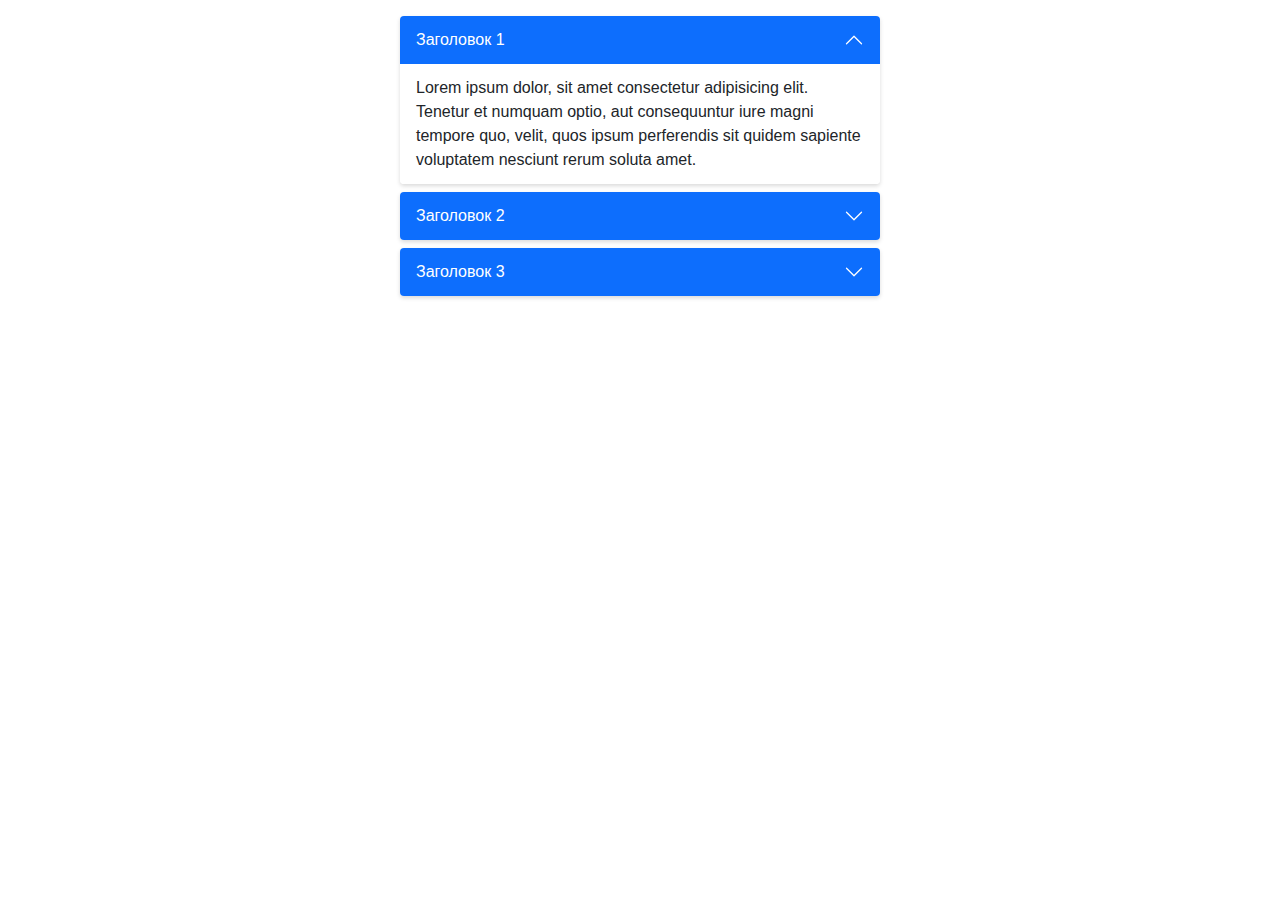
<file: lib/ui-components-master/accordion/index.html>
<!doctype html>
<html lang="ru">

<head>
  <meta charset="utf-8">
  <meta name="viewport" content="width=device-width, initial-scale=1, shrink-to-fit=no">
  <title>Accordion</title>
  <style>
    body {
      margin: 0;
      font-family: -apple-system, BlinkMacSystemFont, "Segoe UI", Roboto, "Helvetica Neue", Arial, "Noto Sans", sans-serif, "Apple Color Emoji", "Segoe UI Emoji", "Segoe UI Symbol", "Noto Color Emoji";
      font-size: 1rem;
      font-weight: 400;
      line-height: 1.5;
      color: #212529;
      text-align: left;
      background-color: #fff;
    }

    *,
    *::before,
    *::after {
      box-sizing: border-box;
    }
  </style>
  <link href="css/accordion.css" rel="stylesheet">
  <script src="js/accordion.js"></script>
</head>

<body>


  <div class="accordion" style="max-width: 30rem; margin: 1rem auto 2rem;">
    <div class="accordion__item accordion__item_show">
      <div class="accordion__header">
        Заголовок 1
      </div>
      <div class="accordion__body">
        Lorem ipsum dolor, sit amet consectetur adipisicing elit. Tenetur et numquam optio, aut consequuntur iure magni
        tempore quo, velit, quos ipsum perferendis sit quidem sapiente voluptatem nesciunt rerum soluta amet.
      </div>
    </div>
    <div class="accordion__item">
      <div class="accordion__header">
        Заголовок 2
      </div>
      <div class="accordion__body">
        Lorem ipsum dolor sit amet consectetur adipisicing elit. Non earum deleniti recusandae placeat rem eius quod
        aliquid adipisci nemo alias debitis corporis pariatur quibusdam est, porro fuga id iure vero?
      </div>
    </div>
    <div class="accordion__item">
      <div class="accordion__header">
        Заголовок 3
      </div>
      <div class="accordion__body">
        Lorem ipsum dolor sit amet consectetur, adipisicing elit. Aliquid repellat dicta vel sapiente laudantium minima
        porro voluptatem nam, alias aliquam qui quasi eveniet odit fugiat eius aspernatur nesciunt veniam expedita!
      </div>
    </div>
  </div>

  <script>
    new ItcAccordion(document.querySelector('.accordion'), {
      alwaysOpen: true
    });
  </script>

</body>

</html>
</file>
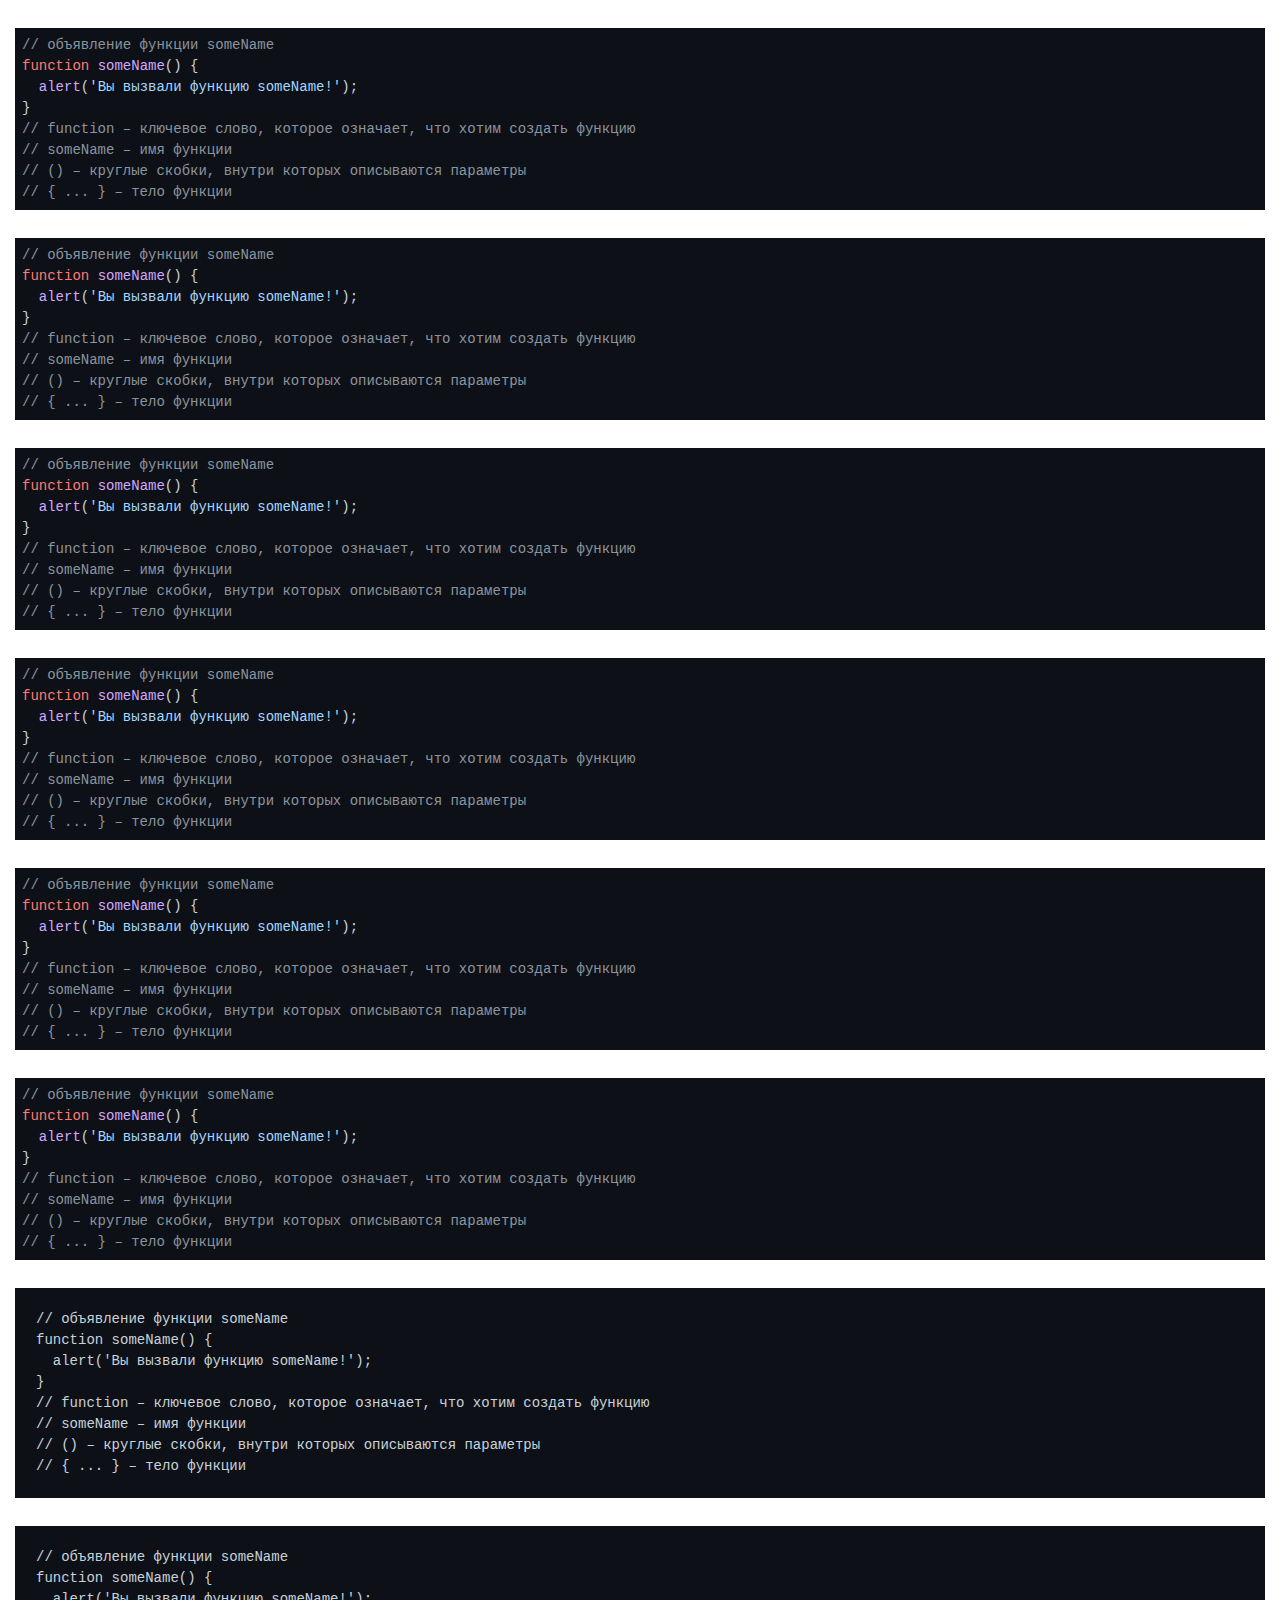
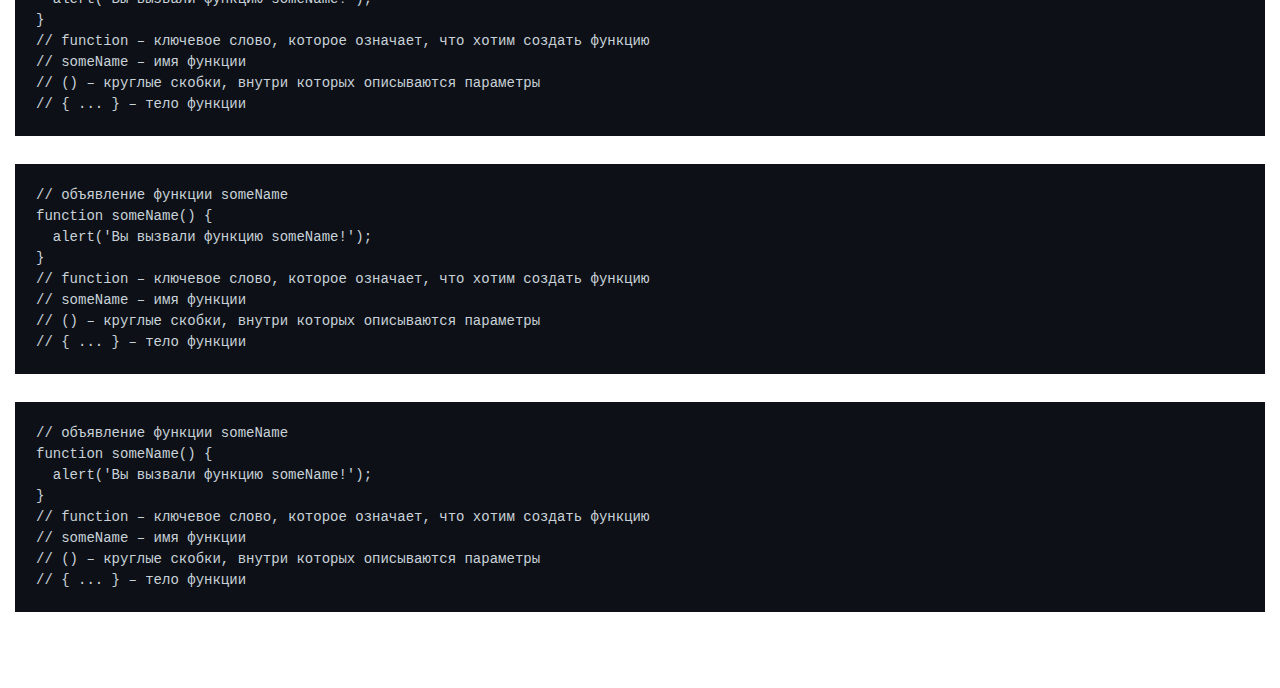
<file: lib/ui-components-master/code-highlighting/index.html>
<!doctype html>
<html lang="ru">

<head>
  <meta charset="utf-8">
  <meta name="viewport" content="width=device-width, initial-scale=1.0">
  <title>highlight.js</title>
  <link href="assets/css/main.css" rel="stylesheet">
  <script defer src="assets/js/main.js"></script>
</head>

<body>

  <div class="container">

    <pre><code class="lang-js">// объявление функции someName
function someName() {
  alert('Вы вызвали функцию someName!');
}
// function – ключевое слово, которое означает, что хотим создать функцию
// someName – имя функции
// () – круглые скобки, внутри которых описываются параметры
// { ... } – тело функции</code></pre>

    <pre><code class="lang-js">// объявление функции someName
function someName() {
  alert('Вы вызвали функцию someName!');
}
// function – ключевое слово, которое означает, что хотим создать функцию
// someName – имя функции
// () – круглые скобки, внутри которых описываются параметры
// { ... } – тело функции</code></pre>

    <pre><code class="lang-js">// объявление функции someName
function someName() {
  alert('Вы вызвали функцию someName!');
}
// function – ключевое слово, которое означает, что хотим создать функцию
// someName – имя функции
// () – круглые скобки, внутри которых описываются параметры
// { ... } – тело функции</code></pre>

    <pre><code class="lang-js">// объявление функции someName
function someName() {
  alert('Вы вызвали функцию someName!');
}
// function – ключевое слово, которое означает, что хотим создать функцию
// someName – имя функции
// () – круглые скобки, внутри которых описываются параметры
// { ... } – тело функции</code></pre>

    <pre><code class="lang-js">// объявление функции someName
function someName() {
  alert('Вы вызвали функцию someName!');
}
// function – ключевое слово, которое означает, что хотим создать функцию
// someName – имя функции
// () – круглые скобки, внутри которых описываются параметры
// { ... } – тело функции</code></pre>

    <pre><code class="lang-js">// объявление функции someName
function someName() {
  alert('Вы вызвали функцию someName!');
}
// function – ключевое слово, которое означает, что хотим создать функцию
// someName – имя функции
// () – круглые скобки, внутри которых описываются параметры
// { ... } – тело функции</code></pre>

    <pre><code class="hljs lang-js">// объявление функции someName
function someName() {
  alert('Вы вызвали функцию someName!');
}
// function – ключевое слово, которое означает, что хотим создать функцию
// someName – имя функции
// () – круглые скобки, внутри которых описываются параметры
// { ... } – тело функции</code></pre>

    <pre><code class="hljs lang-js">// объявление функции someName
function someName() {
  alert('Вы вызвали функцию someName!');
}
// function – ключевое слово, которое означает, что хотим создать функцию
// someName – имя функции
// () – круглые скобки, внутри которых описываются параметры
// { ... } – тело функции</code></pre>

    <pre><code class="hljs lang-js">// объявление функции someName
function someName() {
  alert('Вы вызвали функцию someName!');
}
// function – ключевое слово, которое означает, что хотим создать функцию
// someName – имя функции
// () – круглые скобки, внутри которых описываются параметры
// { ... } – тело функции</code></pre>

    <pre><code class="hljs lang-js">// объявление функции someName
function someName() {
  alert('Вы вызвали функцию someName!');
}
// function – ключевое слово, которое означает, что хотим создать функцию
// someName – имя функции
// () – круглые скобки, внутри которых описываются параметры
// { ... } – тело функции</code></pre>

  </div>

</body>

</html>
</file>
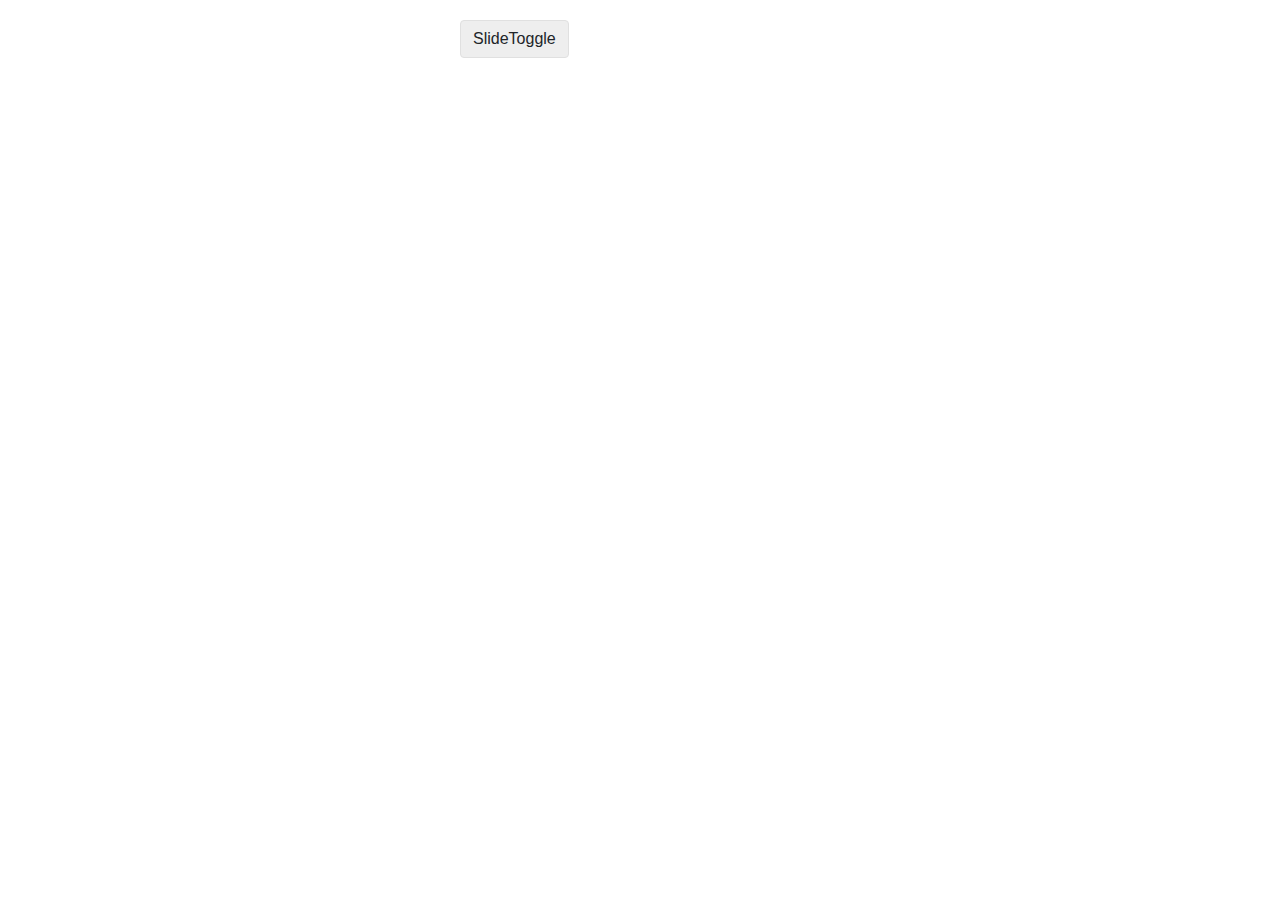
<file: lib/ui-components-master/collapse/index.html>
<!doctype html>
<html lang="ru">

<head>
  <meta charset="utf-8">
  <meta name="viewport" content="width=device-width, initial-scale=1">
  <title>Collapse</title>
  <link rel="stylesheet" href="css/collapse.css">
  <style>
    *,
    *::before,
    *::after {
      box-sizing: border-box;
    }

    body {
      margin: 0;
      font-family: -apple-system, BlinkMacSystemFont, "Segoe UI", Roboto, "Helvetica Neue", Arial, "Noto Sans", sans-serif, "Apple Color Emoji", "Segoe UI Emoji", "Segoe UI Symbol", "Noto Color Emoji";
      font-size: 1rem;
      font-weight: 400;
      line-height: 1.5;
      color: #212529;
      text-align: left;
      background-color: #fff;
    }

    .container {
      max-width: 400px;
      margin-left: auto;
      margin-right: auto;
      padding: 20px;
    }

    button {
      display: inline-block;
      font-weight: 400;
      font-size: inherit;
      line-height: 1.5;
      color: #212529;
      text-align: center;
      text-decoration: none;
      vertical-align: middle;
      cursor: pointer;
      -webkit-user-select: none;
      -moz-user-select: none;
      user-select: none;
      background-color: #eee;
      border: 1px solid #e0e0e0;
      padding: 0.375rem 0.75rem;
      font-size: 1rem;
      border-radius: 0.25rem;
      transition: color .15s ease-in-out, background-color .15s ease-in-out, border-color .15s ease-in-out, box-shadow .15s ease-in-out;
    }

    button:hover {
      background-color: #e0e0e0;
      border-color: #bdbdbd;
    }

    button {
      margin-bottom: 1rem;
    }

    .collapse__body {
      word-wrap: break-word;
      background-color: #fff;
      background-clip: border-box;
      border: 5px solid rgba(139, 195, 74, .5);
      border-radius: 0.25rem;
      padding: 1rem;
    }
  </style>

</head>

<body>

  <div class="container">
    <button id="toggle" type="button">SlideToggle</button>

    <div class="collapse">
      <div class="collapse__body">
        <p>Lorem ipsum dolor sit amet consectetur, adipisicing elit. Aspernatur obcaecati animi corrupti, numquam
          explicabo maxime recusandae cupiditate amet velit sequi soluta nostrum vel consequuntur consectetur
          repellendus quia doloremque itaque eum!</p>
      </div>
    </div>
  </div>



  <script src="js/collapse.js"></script>
  <script>

    const collapse = new ItcCollapse(document.querySelector('.collapse'));

    document.querySelector('#toggle').onclick = () => {
      collapse.toggle();
    }
  </script>

</body>

</html>
</file>
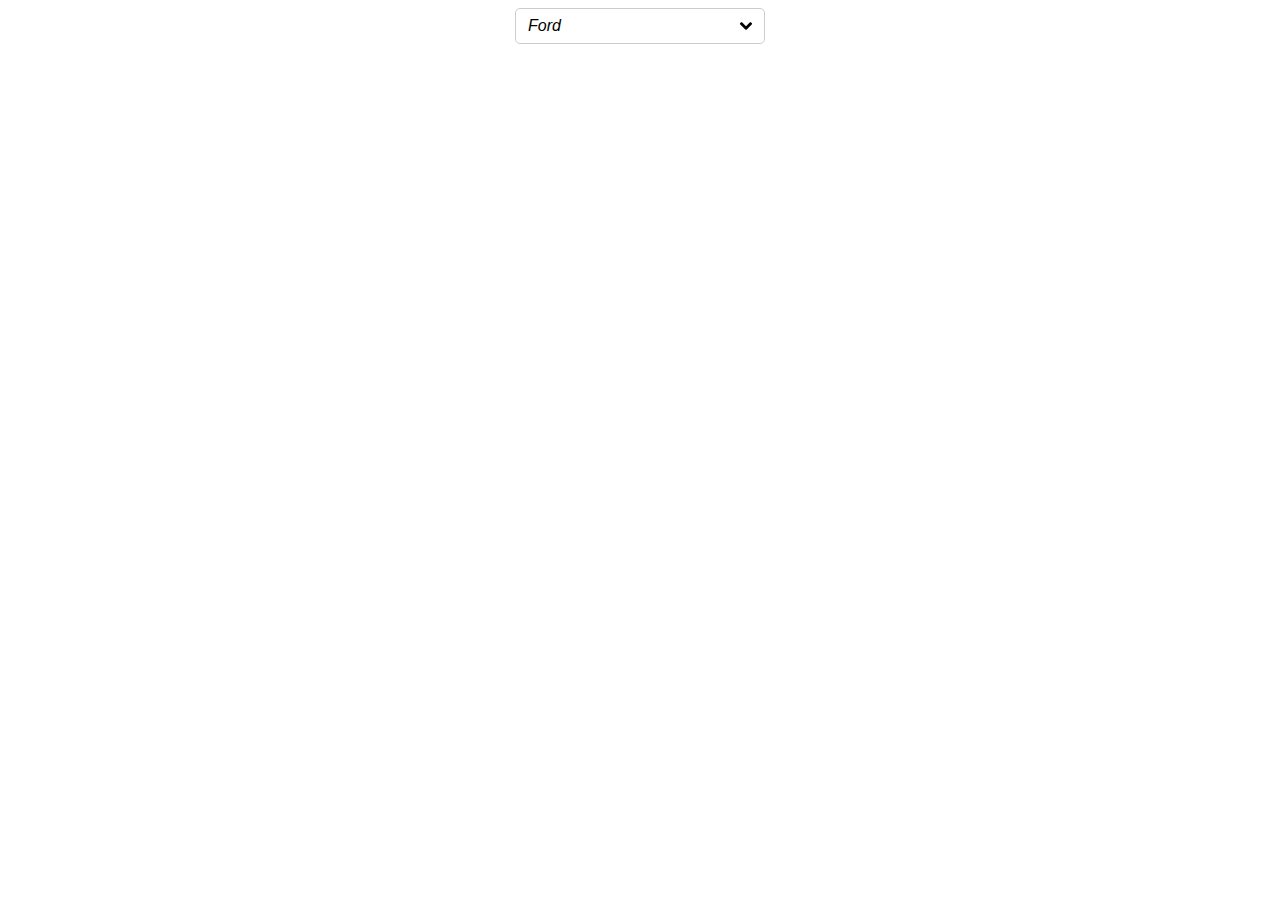
<file: lib/ui-components-master/custom-select/index.html>
<!doctype html>
<html lang="ru">

<head>
  <meta charset="UTF-8">
  <meta name="viewport" content="width=device-width, initial-scale=1.0">
  <title>Custom select</title>
  <link href="https://fonts.googleapis.com/css2?family=Roboto&display=swap" rel="stylesheet">
  <style>
    body {
      font-family: 'Roboto', sans-serif;
    }

    .container {
      max-width: 250px;
      margin-left: auto;
      margin-right: auto;
    }
  </style>
  <!-- Подключаем CSS файл CustomSelect -->
  <link rel="stylesheet" href="custom-select.css">
  <!-- Подключаем JavaScript файл CustomSelect -->
  <script defer src="custom-select.js"></script>
  <!-- JS-код в котором инициализируем экземпляр CustomSelect для #select-1 -->
  <script>
    document.addEventListener('DOMContentLoaded', () => {
      new CustomSelect('#select-1', {
        name: 'car',
        targetValue: 'ford',
        options: [
          ['volkswagen', 'Volkswagen'],
          ['ford', 'Ford'],
          ['toyota', 'Toyota'],
          ['nissan', 'Nissan']
        ],
        onSelected(select, option) {
          // выбранное значение
          console.log(`Выбранное значение: ${select.value}`);
          // индекс выбранной опции
          console.log(`Индекс выбранной опции: ${select.selectedIndex}`);
          // выбранный текст опции
          const text = option ? option.textContent : '';
          console.log(`Выбранный текст опции: ${text}`);
        },
      });
      document.querySelector('.select').addEventListener('select.change', (e) => {
        const btn = e.target.querySelector('.select__toggle');
        // выбранное значение
        console.log(`Выбранное значение: ${btn.value}`);
         // индекс выбранной опции
        console.log(`Индекс выбранной опции: ${btn.dataset.index}`);
        // выбранный текст опции
        const selected = e.target.querySelector('.select__option_selected');
        const text = selected ? selected.textContent : '';
        console.log(`Выбранный текст опции: ${text}`);
      });
    })
  </script>
</head>

<body>

  <div class="container">

    <!-- Кастомный селект -->
    <div id="select-1"></div>

  </div>
</body>

</html>
</file>
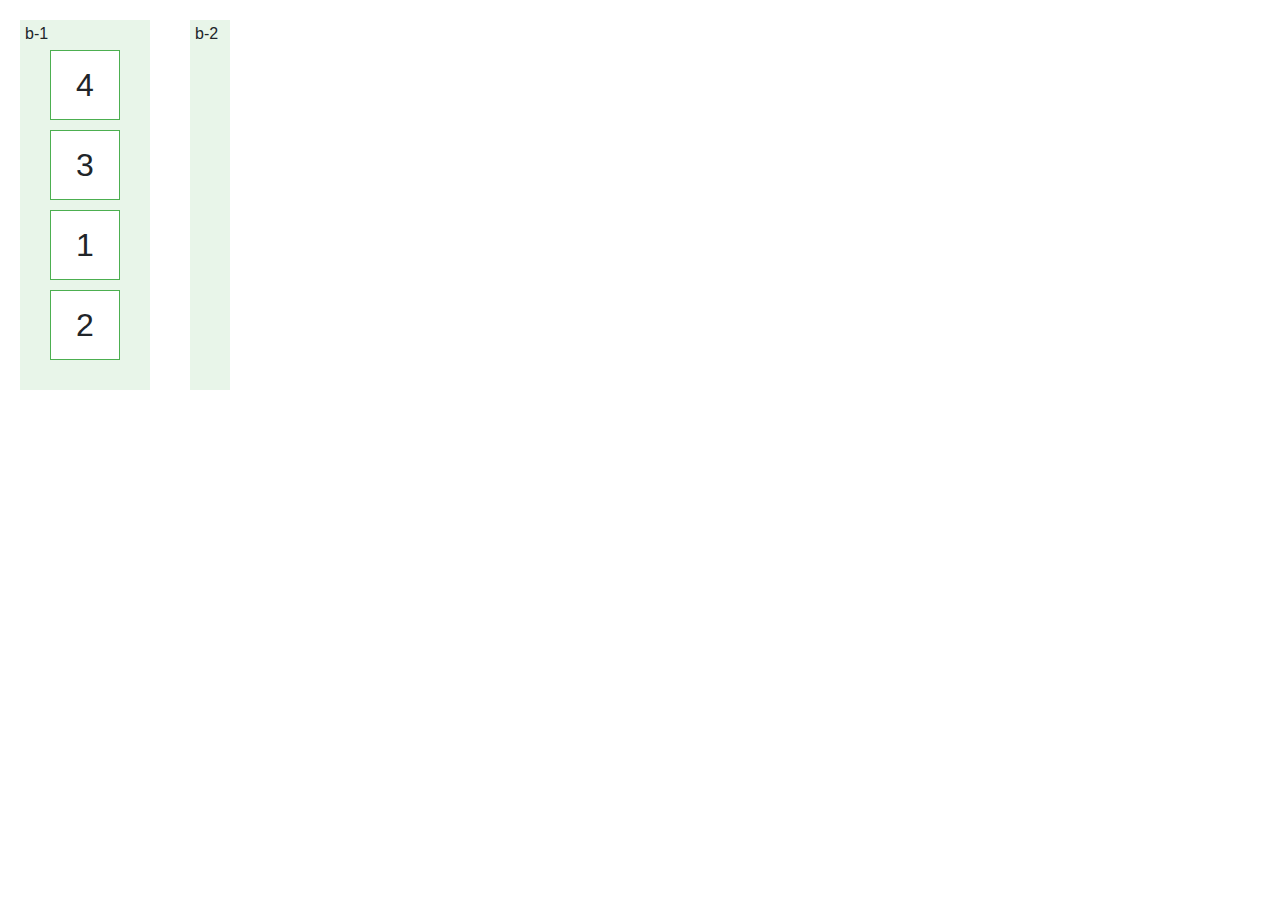
<file: lib/ui-components-master/dynamic-move-elements/index.html>
<!doctype html>
<html lang="ru">

<head>
  <meta charset="utf-8">
  <meta name="viewport" content="width=device-width, initial-scale=1">
  <title>Dynamic Movement of Elements</title>
  <style>
    *,
    *::before,
    *::after {
      box-sizing: border-box;
    }

    body {
      margin: 0;
      font-family: -apple-system, BlinkMacSystemFont, "Segoe UI", Roboto, "Helvetica Neue", Arial, "Noto Sans", sans-serif, "Apple Color Emoji", "Segoe UI Emoji", "Segoe UI Symbol", "Noto Color Emoji";
      font-size: 1rem;
      font-weight: 400;
      line-height: 1.5;
      color: #212529;
      text-align: left;
      background-color: #fff;
    }

    .container {
      display: flex;
      flex-wrap: wrap;
    }

    .b-1,
    .b-2 {
      margin: 20px;
      padding: 20px;
      background-color: #e8f5e9;
      position: relative;
    }

    .section {
      position: absolute;
      top: 0;
      left: 0;
      padding: 2px 5px;
    }

    .el-1,
    .el-2,
    .el-3,
    .el-4 {
      width: 70px;
      height: 70px;
      margin: 10px;
      background-color: #fff;
      border: 1px solid #4caf50;
      display: flex;
      align-items: center;
      justify-content: center;
      font-size: 2rem;
    }
  </style>

</head>

<body>

  <div class="container">

    <div class="b-1">
      <div class="section">b-1</div>
      <div class="el-1">1</div>
      <div class="el-2">2</div>
    </div>

    <div class="b-2">
      <div class="section">b-2</div>
      <div class="el-3" data-move-el="[{'bp-min': 1000, 'index': 1, 'target': '.b-1'}]">3</div>
      <div class="el-4" data-move-el="[{'bp-min': 300, 'index': 1, 'target': '.b-1'}]">4</div>
    </div>

  </div>



  <script src="js/move-elements.js"></script>
  <script>
    new ItcMoveEl();
  </script>

</body>

</html>
</file>
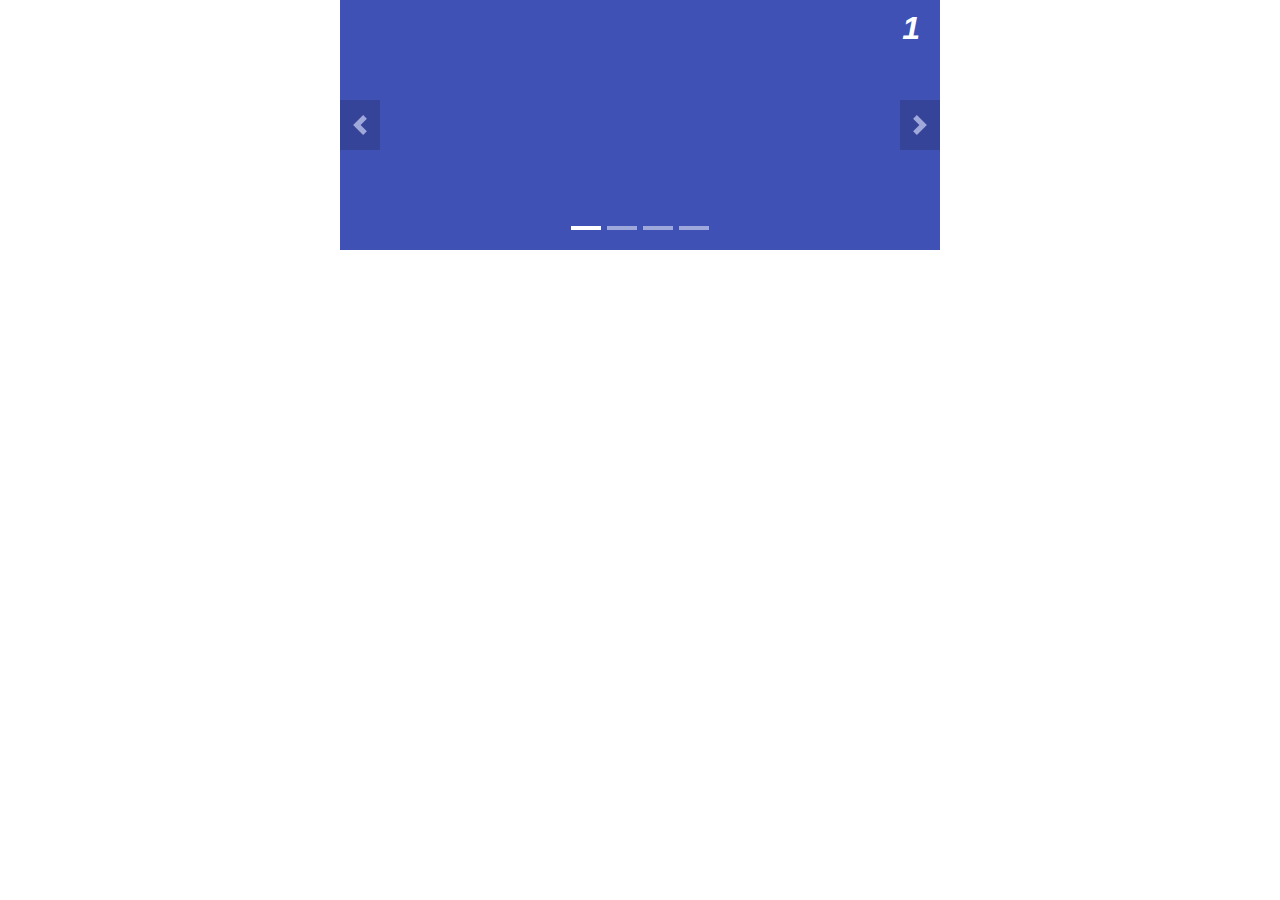
<file: lib/ui-components-master/simple-adaptive-slider/index.html>
<!doctype html>
<html lang="ru">

<head>
  <meta charset="utf-8">
  <meta name="viewport" content="width=device-width, initial-scale=1, shrink-to-fit=no">
  <title>JavaScript SimpleAdaptiveSlider - Слайдер для сайта на чистом JavaScript [Example 01]</title>
  <!-- Подключаем CSS слайдера -->
  <link rel="stylesheet" href="css/simple-adaptive-slider.css">
  <!-- Подключаем JS слайдера -->
  <script defer src="js/simple-adaptive-slider.js"></script>
  <script>
    document.addEventListener('DOMContentLoaded', function () {
      // инициализация слайдера
      var slider = new ItcSimpleSlider('.itcss', {
        loop: true,
        autoplay: true,
        swipe: true
      });
    });
  </script>
  <style>
    /* стили для элемента body */
    body {
      margin: 0;
      font-family: -apple-system, BlinkMacSystemFont, 'Segoe UI', Roboto, 'Helvetica Neue', Arial,
        sans-serif, 'Apple Color Emoji', 'Segoe UI Emoji', 'Segoe UI Symbol';
    }

    /* дополнительные стили для этого примера */
    .itcss__items {
      counter-reset: slide;
    }

    .itcss__item {
      counter-increment: slide;
    }

    .itcss__item>div::before {
      content: counter(slide);
      position: absolute;
      top: 10px;
      right: 20px;
      color: #fff;
      font-style: italic;
      font-size: 32px;
      font-weight: bold;
    }
  </style>
</head>

<body>
  <!-- Разметка слайдера -->
  <div class="itcss">
    <div class="itcss__wrapper">
      <div class="itcss__items">
        <div class="itcss__item">
          <div style="height: 250px; background: #3f51b5;"></div>
        </div>
        <div class="itcss__item">
          <div style="height: 250px; background: #607d8b;"></div>
        </div>
        <div class="itcss__item">
          <div style="height: 250px; background: #f44336;"></div>
        </div>
        <div class="itcss__item">
          <div style="height: 250px; background: #4caf50;"></div>
        </div>
      </div>
    </div>
    <a class="itcss__control itcss__control_prev" href="#" role="button" data-slide="prev"></a>
    <a class="itcss__control itcss__control_next" href="#" role="button" data-slide="next"></a>
  </div>
</body>

</html>
</file>
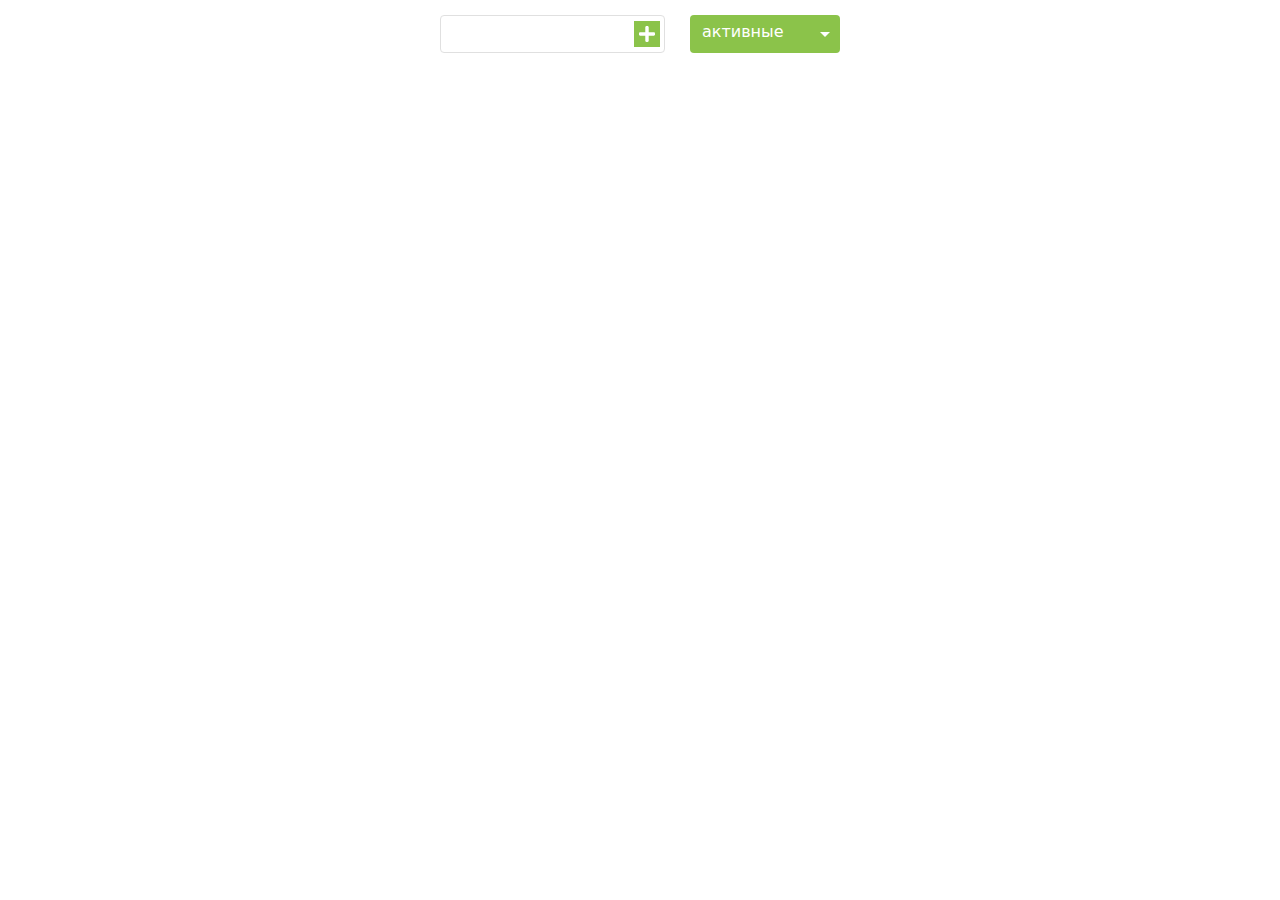
<file: lib/ui-components-master/simple-todo-list/index.html>
<!doctype html>
<html lang="ru">

<head>
  <meta charset="utf-8">
  <meta name="viewport" content="width=device-width, initial-scale=1, shrink-to-fit=no">
  <title>Todo List on pure JavaScript</title>
  <link rel="stylesheet" href="css/simple-todo-list.css">
  <script defer src="js/simple-todo-list.js"></script>
  <style>
    *,
    *::before,
    *::after {
      box-sizing: border-box;
    }

    body {
      margin: 0;
      font-family: system-ui, -apple-system, "Segoe UI", Roboto, "Helvetica Neue", Arial, "Noto Sans", "Liberation Sans", sans-serif, "Apple Color Emoji", "Segoe UI Emoji", "Segoe UI Symbol", "Noto Color Emoji";
      font-size: 1rem;
      font-weight: 400;
      line-height: 1.5;
      color: #212529;
      background-color: #fff;
      -webkit-text-size-adjust: 100%;
      -webkit-tap-highlight-color: rgba(0, 0, 0, 0);
    }
  </style>
</head>

<body>

  <div class="todo">
    <div class="todo__input">
      <input class="todo__text" type="text">
      <span class="todo__add"></span>
    </div>
    <select class="todo__options">
      <option value="active">активные</option>
      <option value="completed">завершённые</option>
      <option value="deleted">удалённые</option>
    </select>
    <ul class="todo__items" data-todo-option="active"></ul>
  </div>

</body>

</html>
</file>
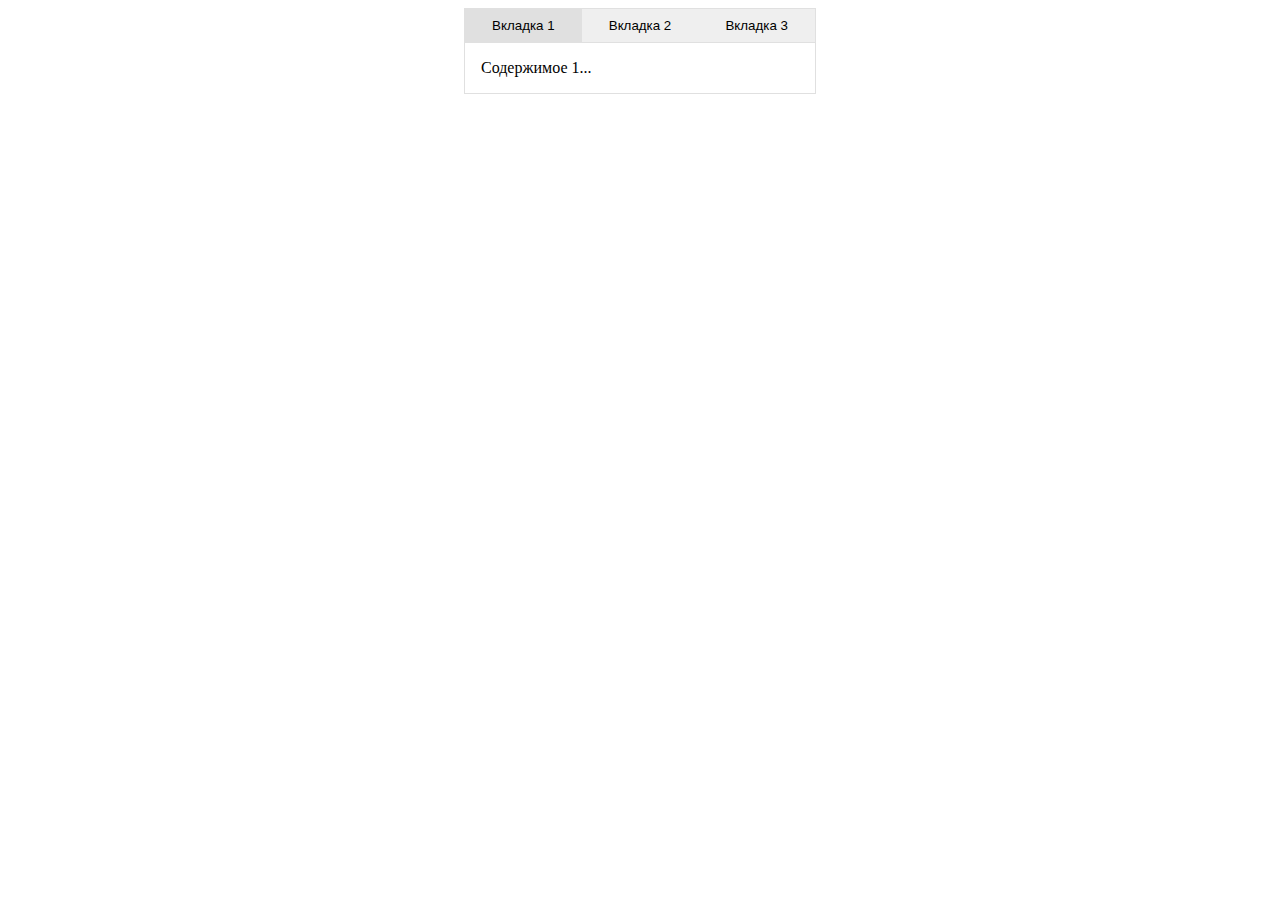
<file: lib/ui-components-master/tabs/index.html>
<!DOCTYPE html>
<html lang="ru">

<head>
  <meta charset="utf-8">
  <meta http-equiv="X-UA-Compatible" content="IE=edge">
  <meta name="viewport" content="width=device-width, initial-scale=1">
  <title>Табы на чистом CSS и JavaScript</title>
  <link rel="stylesheet" href="css/tabs.css">
  <style>
    .tabs {
      max-width: 350px;
      margin-left: auto;
      margin-right: auto;
    }
  </style>

</head>

<body>

  <div class="tabs">
    <div class="tabs__nav">
      <button class="tabs__btn tabs__btn_active">Вкладка 1</button>
      <button class="tabs__btn">Вкладка 2</button>
      <button class="tabs__btn">Вкладка 3</button>
    </div>
    <div class="tabs__content">
      <div class="tabs__pane tabs__pane_show">
        Содержимое 1...
      </div>
      <div class="tabs__pane">
        Содержимое 2...
      </div>
      <div class="tabs__pane" id="content-3">
        Содержимое 3...
      </div>
    </div>
  </div>

  <script src="js/tabs.js"></script>
  <script>
    const tabs = new ItcTabs('.tabs');
  </script>

</body>

</html>
</file>
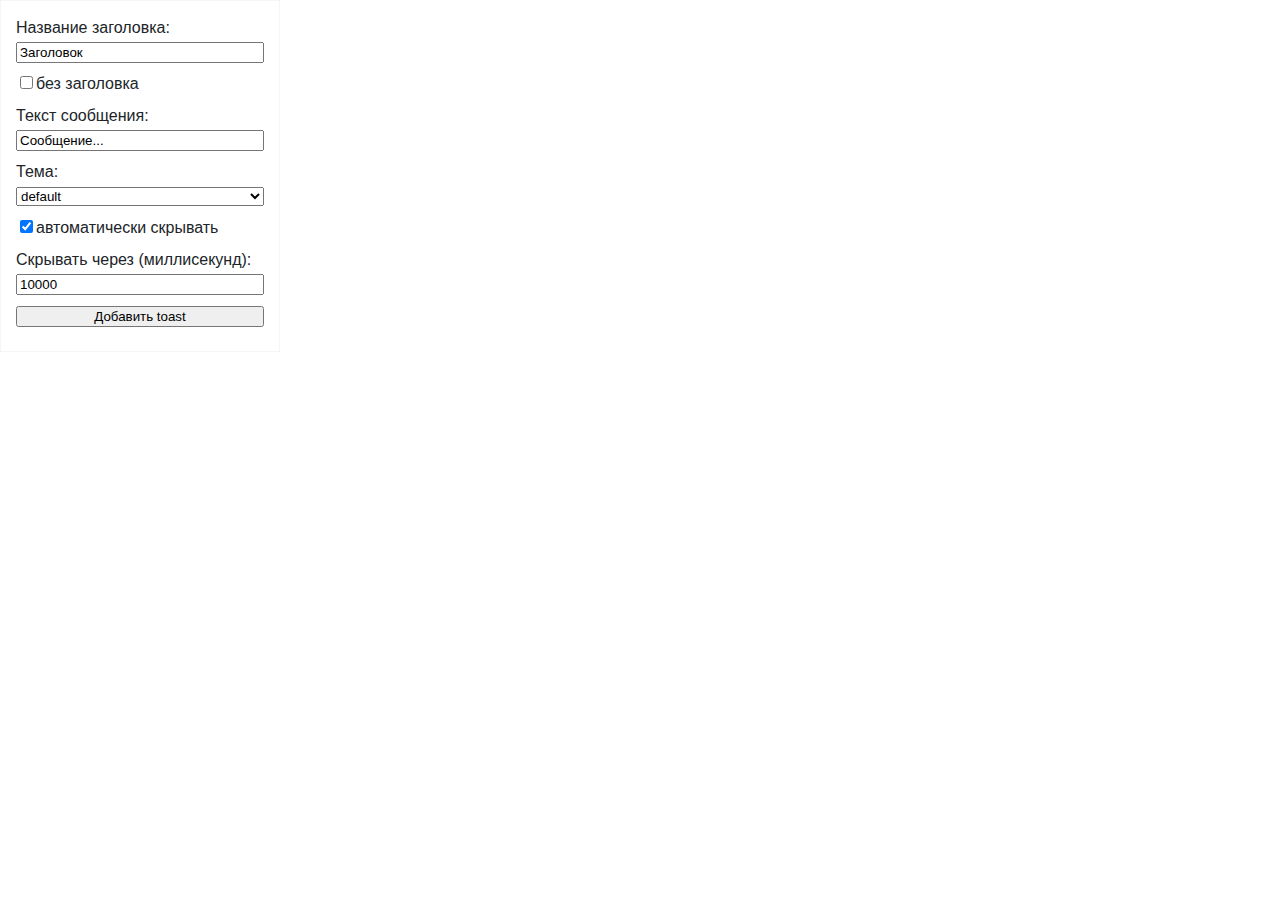
<file: lib/ui-components-master/toast/index.html>
<!doctype html>
<html lang="ru">

<head>
  <meta charset="utf-8">
  <meta name="viewport" content="width=device-width, initial-scale=1, shrink-to-fit=no">
  <title>Toast on pure JavaScript</title>
  <style>
    body {
      margin: 0;
      font-family: -apple-system, BlinkMacSystemFont, "Segoe UI", Roboto, "Helvetica Neue", Arial, "Noto Sans", sans-serif, "Apple Color Emoji", "Segoe UI Emoji", "Segoe UI Symbol", "Noto Color Emoji";
      font-size: 1rem;
      font-weight: 400;
      line-height: 1.5;
      color: #212529;
      text-align: left;
      background-color: #fff;
    }

    *,
    *::before,
    *::after {
      box-sizing: border-box;
    }
  </style>
  <link href="css/toast.css" rel="stylesheet">
  <script src="js/toast.js"></script>
</head>

<body style="min-height: 100vh;">

  <div style="max-width: 280px; padding: 15px; border: 1px solid #f5f5f5;">
    <div style="margin-bottom: 0.5rem;">
      Название заголовка:
      <input name="toast-title" type="text" value="Заголовок" style="width: 100%;">
    </div>
    <div style="margin-bottom: 0.5rem;">
      <input name="toast-without-title" type="checkbox">без заголовка
    </div>
    <div style="margin-bottom: 0.5rem;">
      Текст сообщения:
      <input name="toast-text" type="text" value="Сообщение..." style="width: 100%;">
    </div>
    <div style="margin-bottom: 0.5rem;">
      Тема:
      <select class="form-control" name="toast-theme" style="width: 100%;">
        <option selected value="default">default</option>
        <option value="primary">primary</option>
        <option value="secondary">secondary</option>
        <option value="success">success</option>
        <option value="danger">danger</option>
        <option value="warning">warning</option>
        <option value="info">info</option>
        <option value="light">light</option>
        <option value="dark">dark</option>
      </select>
    </div>
    <div style="margin-bottom: 0.5rem;">
      <input name="toast-autohide" type="checkbox" checked>автоматически скрывать
    </div>
    <div style="margin-bottom: 0.5rem;">
      Скрывать через (миллисекунд):
      <input name="toast-interval" type="text" value="10000" style="width: 100%;">
    </div>
    <div style="margin-bottom: 0.5rem;">
      <button id="add-toast" type="button" style="width: 100%;">Добавить toast</button>
    </div>
  </div>



  <script>
    document.querySelector('[name="toast-without-title"]').onchange = (e) => {
      document.querySelector('[name="toast-title"]').disabled = e.target.checked;
    }

    document.addEventListener('hide.toast', (e) => {
      console.log(e.detail.target);
    });

    document.querySelector('#add-toast').onclick = () => {
      /*
        title - название заголовка
        text - текст сообщения
        theme - тема
        autohide - нужно ли автоматически скрыть всплывающее сообщение через interval миллисекунд interval - количество миллисекунд через которые необходимо скрыть сообщение
      */
      new Toast({
        title: document.querySelector('[name="toast-without-title"]').checked === true ?
          false : document.querySelector('[name="toast-title"]').value,
        text: document.querySelector('[name="toast-text"]').value,
        theme: document.querySelector('[name="toast-theme"] option:checked').value,
        autohide: document.querySelector('[name="toast-autohide"]').checked,
        interval: parseInt(document.querySelector('[name="toast-interval"]').value)
      });
    }
  </script>

</body>

</html>
</file>
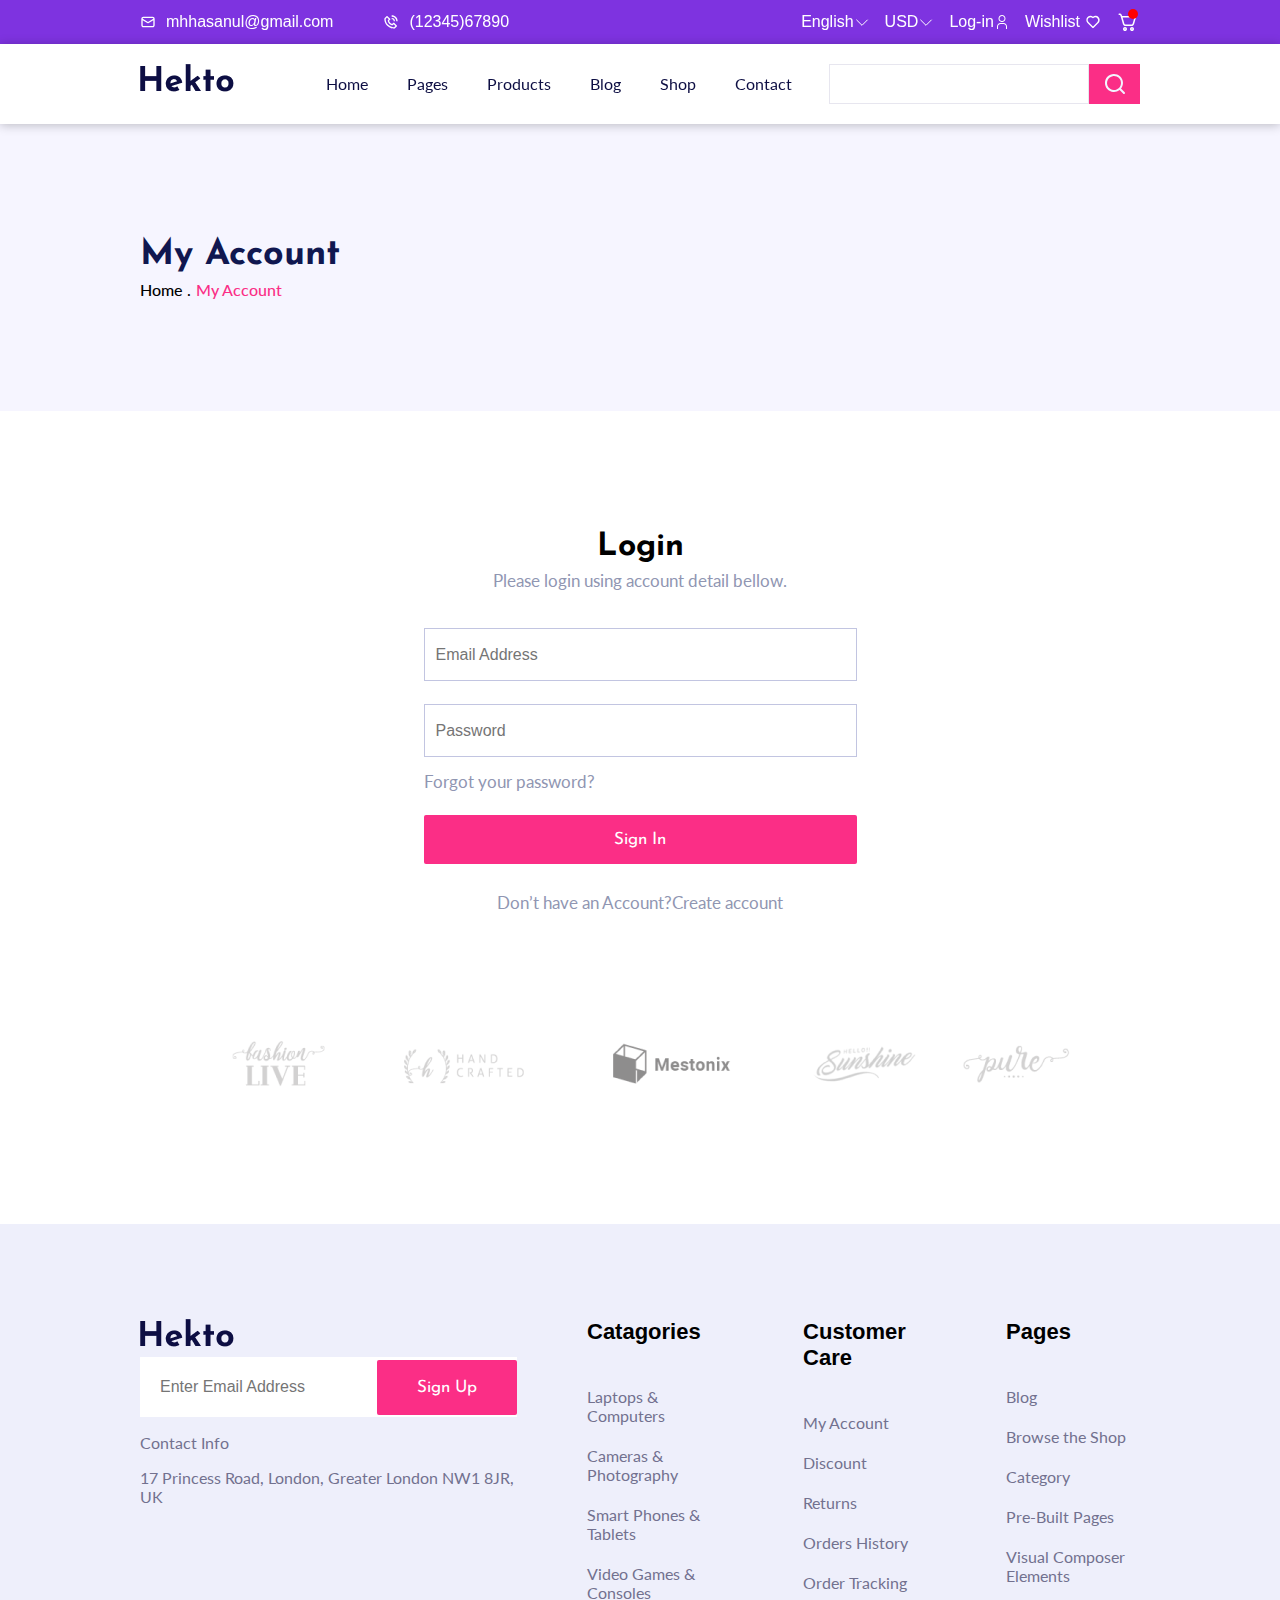
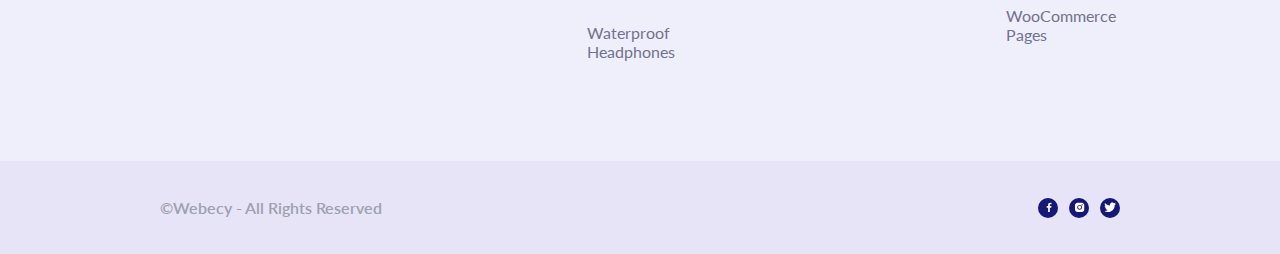
<file: account.html>
<!DOCTYPE html>
<html lang="en">
<head>
    <meta charset="UTF-8">
    <meta http-equiv="X-UA-Compatible" content="IE=edge">
    <meta name="viewport" content="width=device-width, initial-scale=1.0">
    <title>Document</title>
    <link rel="preconnect" href="https://fonts.googleapis.com">
    <link rel="preconnect" href="https://fonts.gstatic.com" crossorigin>
    <link href="https://fonts.googleapis.com/css2?family=Josefin+Sans:wght@300;400;500;600;700&family=Lato:wght@300;400;700;900&display=swap" rel="stylesheet">
    <link rel="stylesheet" href="./css/basic.css">
    <link rel="stylesheet" href="./css/style.css">
    <link rel="stylesheet" href="./lib/ui-components-master/ChiefSlider/chief-slider.min.css">
</head>
<body>
    <header class="header header-window"></header>
    <container class="container">
        <div class="container-items">
            <div class="grey-bckg">
                <div class="box">
                    <div class="grey-bckg-title">My Account</div>
                    <div class="grey-bckg-navigate">
                        <a href="./index.html" class="grey-bckg-navigate-home">Home</a>
                        <p>.</p>
                        <a href="./account.html" class="grey-bckg-navigate-page">My Account</a>
                    </div>
                </div>
            </div>
            <div class="box-account">
                <div class="container__account">
                    <div class="container__account-title">Login</div>
                    <div class="container__account-subtitle">Please login using account detail bellow.</div>
                    <form> 
                        <div class="container__account-email">
                            <input type="email" class="container__account-email-input" placeholder="Email Address">
                        </div>
                        <div class="container__account-password">
                            <input type="password" class="container__account-password-input login-password" placeholder="Password">
                        </div>
                        <div class="container__account-help">
                            <a href="./error.html" class="container__account-help-link">Forgot your password?</a>
                        </div>
                        <div class="container__account-btn"><button class="container__account-btn btn login-btn">Sign In</button></div>
                        <div class="container__account-create">
                            <a href="./error.html" class="container__account-create-link">Don’t have an Account?Create account</a>
                        </div>
                    </form>
                    
                </div>
            </div>
            <div class="container__img">
                <div class="container__img-box" style="margin-bottom: 109px;"></div>
            </div>
        </div>
    </container>
    <footer class="footer footer-window"></footer>
    <script src="./js/header/header.js"></script>
    <script src="./js/cart/add-cart.js"></script>
    <!-- <script src="./js/validation/validation.js"></script> -->
    <script src="./js/footer/footer.js"></script>
</body>
</html>
</file>
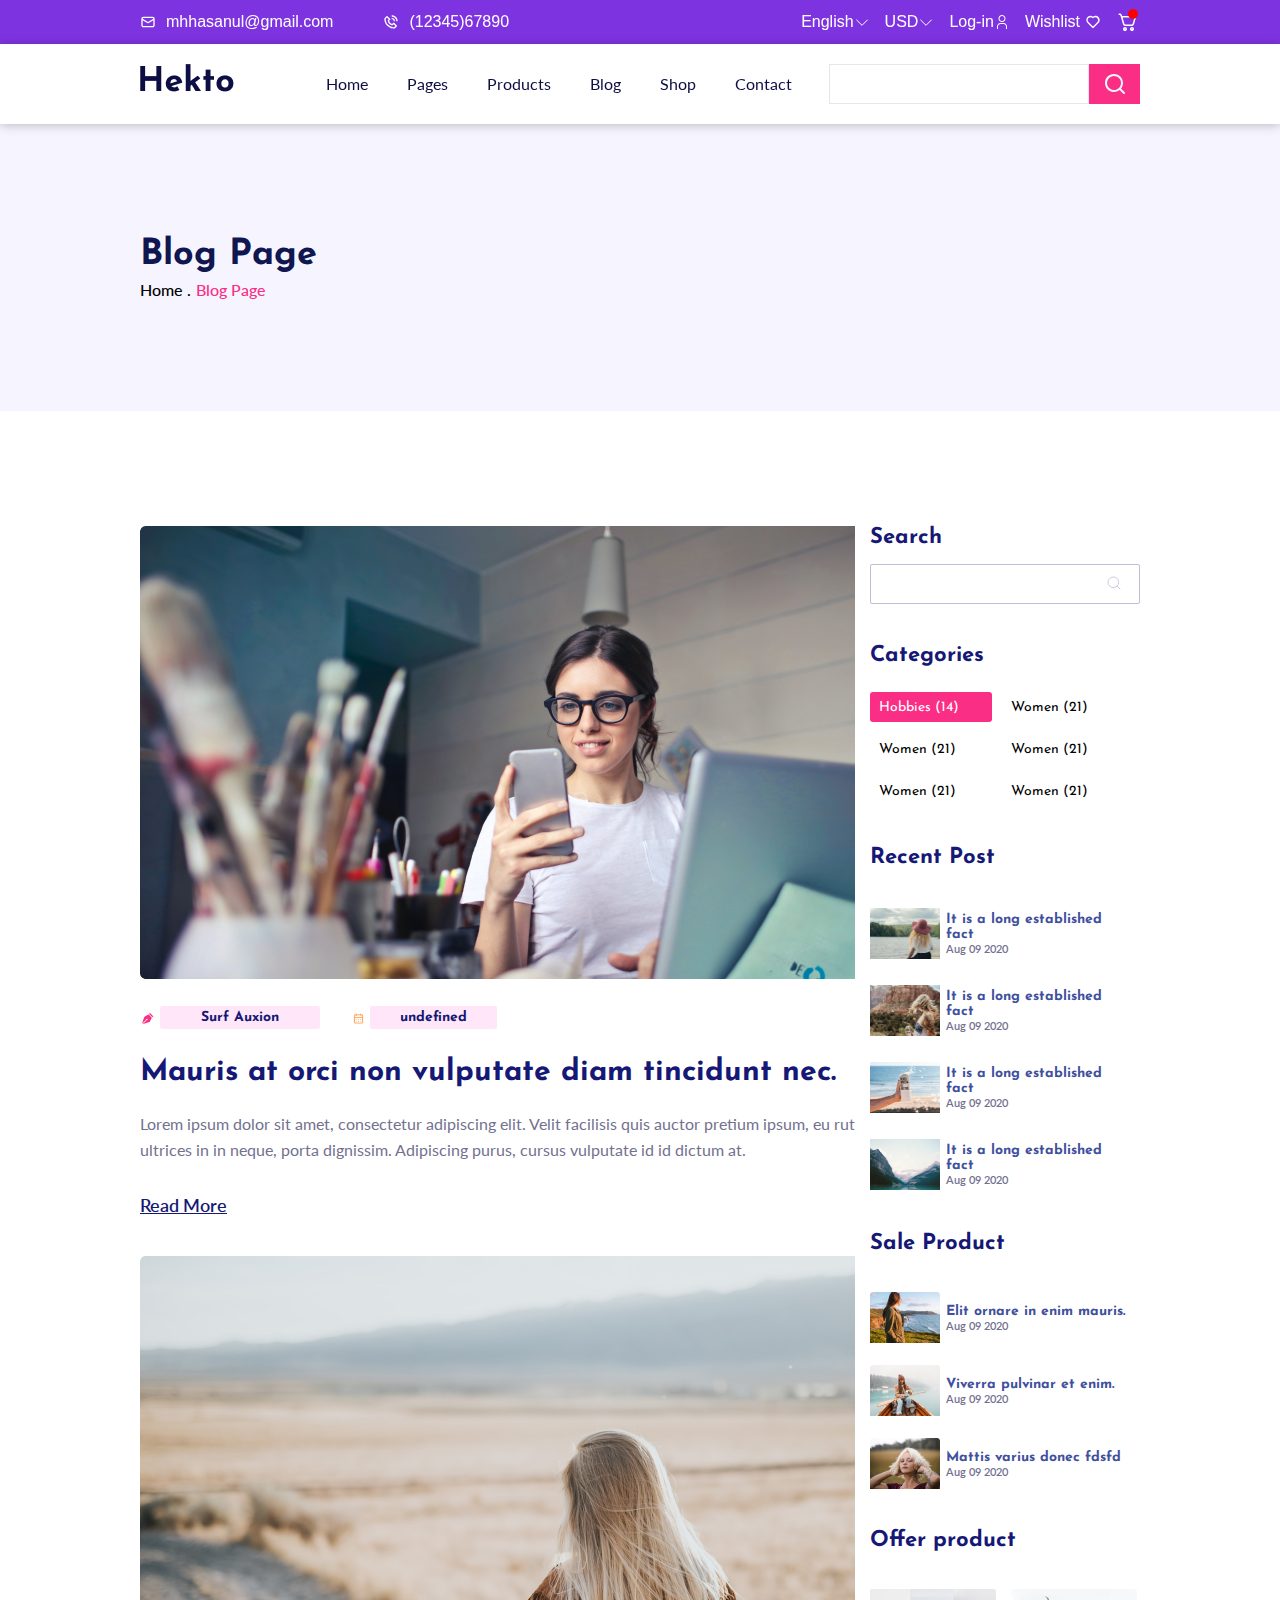
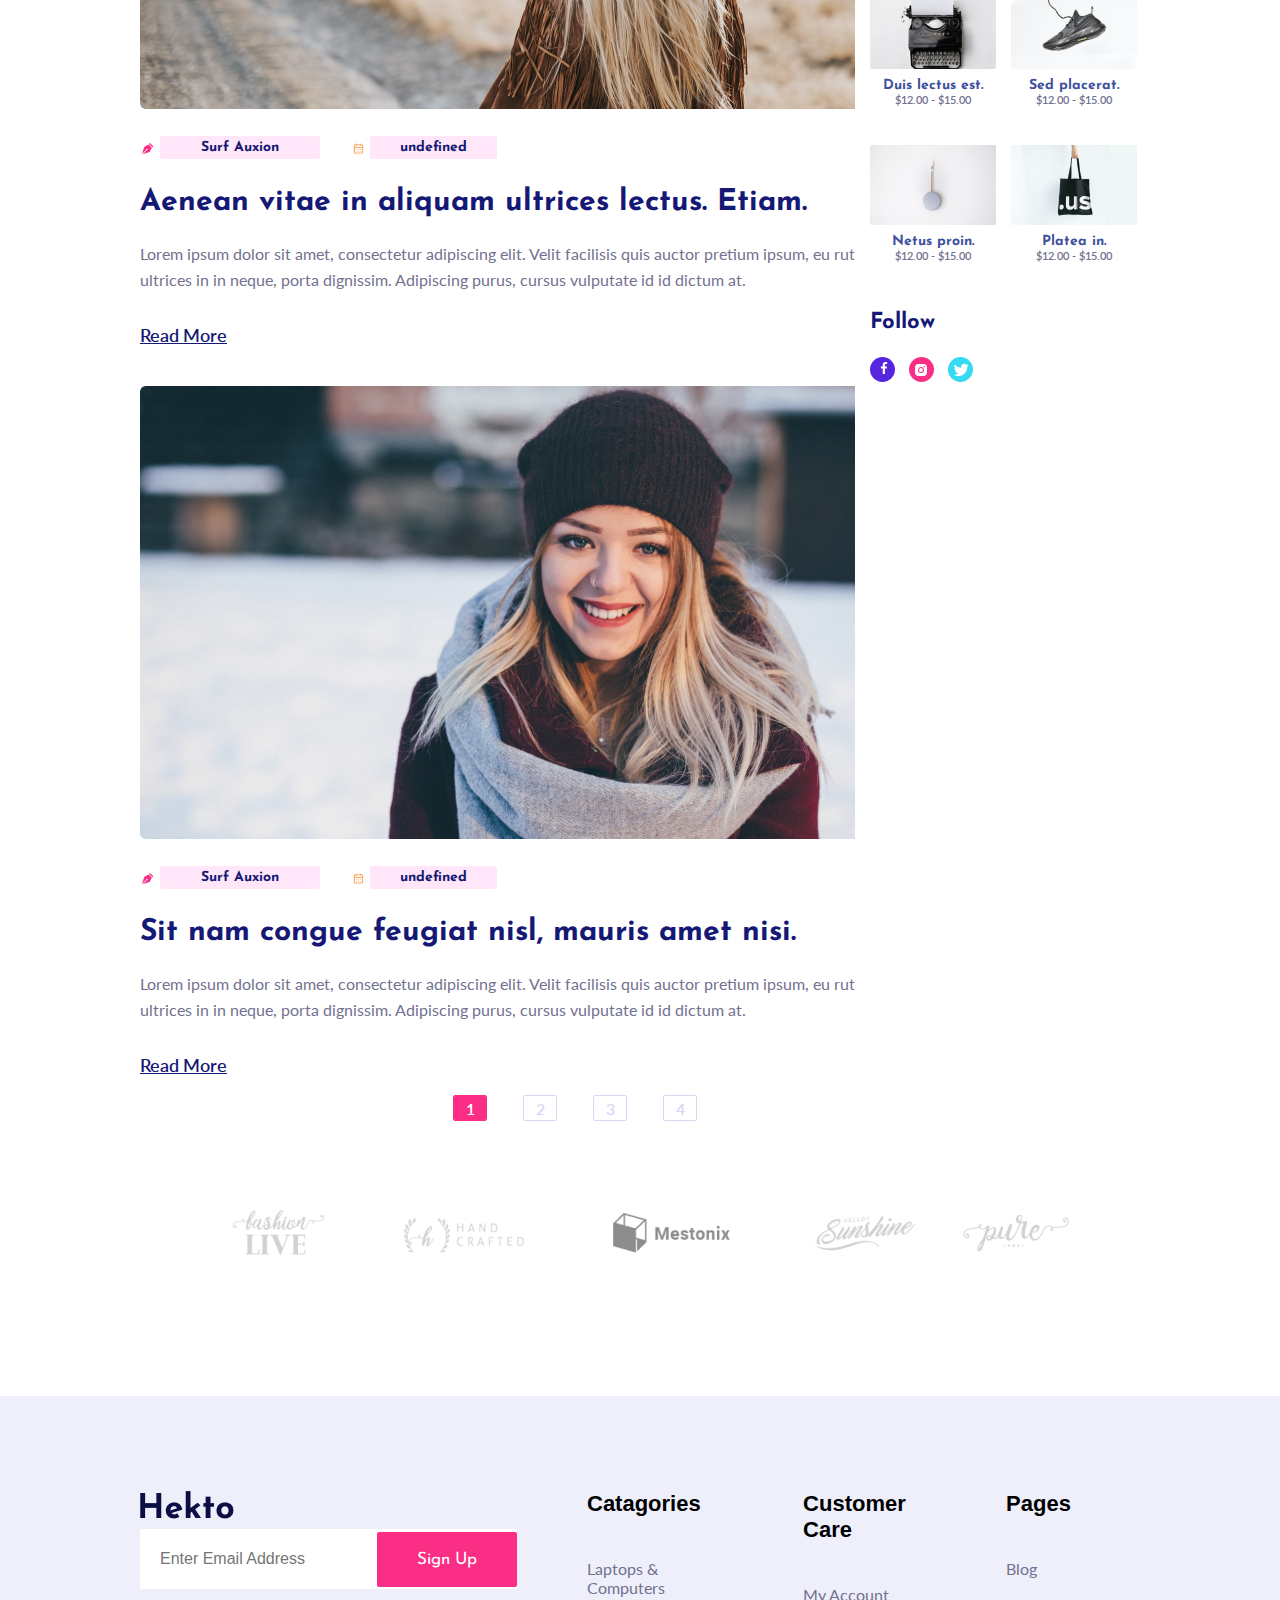
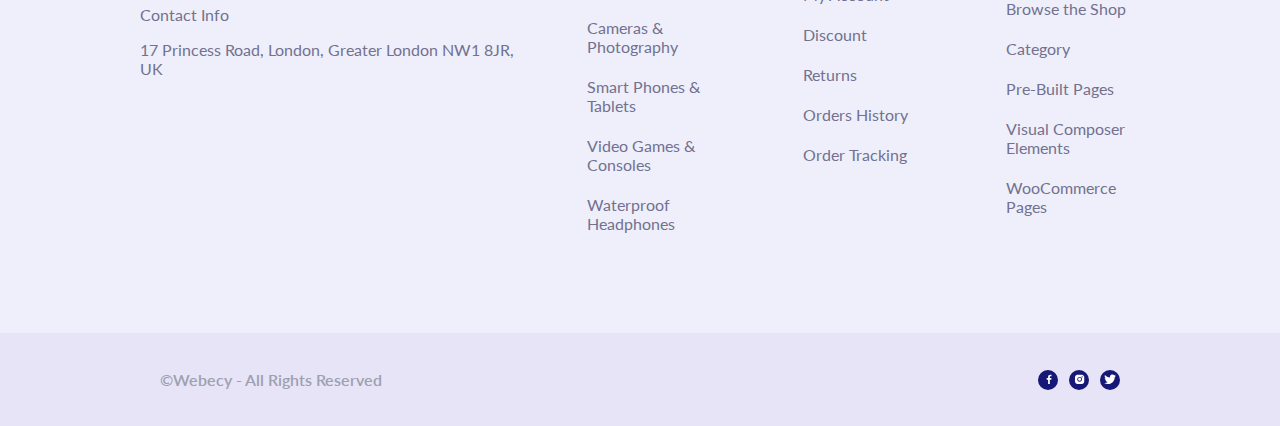
<file: blog.html>
<!DOCTYPE html>
<html lang="en">
<head>
    <meta charset="UTF-8">
    <meta http-equiv="X-UA-Compatible" content="IE=edge">
    <meta name="viewport" content="width=device-width, initial-scale=1.0">
    <title>Document</title>
    <link rel="preconnect" href="https://fonts.googleapis.com">
    <link rel="preconnect" href="https://fonts.gstatic.com" crossorigin>
    <link href="https://fonts.googleapis.com/css2?family=Josefin+Sans:wght@300;400;500;600;700&family=Lato:wght@300;400;700;900&display=swap" rel="stylesheet">
    <link rel="stylesheet" href="./css/basic.css">
    <link rel="stylesheet" href="./lib/ui-components-master/ChiefSlider/chief-slider.min.css">
    <link rel="stylesheet" href="./css/style.css">
</head>
<body>
    <header class="header header-window"></header>
    <container class="container">
        <div class="item">
            <div class="grey-bckg">
                <div class="box">
                    <div class="grey-bckg-title">Blog Page</div>
                    <div class="grey-bckg-navigate">
                        <a href="./index.html" class="grey-bckg-navigate-home">Home</a>
                        <p>.</p>
                        <a href="./blog.html" class="grey-bckg-navigate-page">Blog Page</a>
                    </div>
                </div>
            </div>
            <div class="box">
                <div class="container__blog slider">
                    <div class="container__blog-page">
                        <div class="slider__wrapper">
                            <div class="container__blog-page-items slider__items">
                                <section class="container__blog-page-items-item section-window-1 slider__item" data-section="1" id="section-1"o></section>
                                <section class="container__blog-page-items-item slider__item" data-section="2" id="section-2"o></section>
                                <section class="container__blog-page-items-item slider__item" data-section="3" id="section-3"o></section>
                                <section class="container__blog-page-items-item slider__item" data-section="4" id="section-4"o></section>
                            </div>
                        </div>
                        
                        <div class="container__blog-page slider__indicators">
                            <li class="container__blog-page-link navigate-links scroll-nav" data-section="1" id="section-1" data-slide-to="1">1</li>
                            <li class="container__blog-page-link navigate-links scroll-nav" data-section="2" id="section-2" data-slide-to="2">2</li>
                            <li class="container__blog-page-link navigate-links scroll-nav" data-section="3" id="section-3" data-slide-to="3">3</li>
                            <li class="container__blog-page-link navigate-links scroll-nav" data-section="4" id="section-4" data-slide-to="4">4</li>
                        </div>
                    </div>
                    <div class="container__blog-menu blog-menu-window">
                        
                    </div>
                </div>
            </div>
            
            <div class="container__img">
                <div class="container__img-box" style="margin-bottom: 112px;"></div>
            </div>
        </div>
    </container>
    <footer class="footer footer-window"></footer>
    <script defer src="./lib/ui-components-master/ChiefSlider/chief-slider.min.js"></script>
    <script>
        document.addEventListener('DOMContentLoaded', function () {
        const slider = new ChiefSlider('.slider', {
            loop: true,
            autoplay: false,
            refresh: true,
            swipe: true,
        });
        });
    </script>
    <script src="./js/header/header.js"></script>
    <script src="./js/cart/add-cart.js"></script>
    <script src="./js/blog/blog-page.js"></script>
    <script src="./js/footer/footer.js"></script>
</body>
</html>
</file>
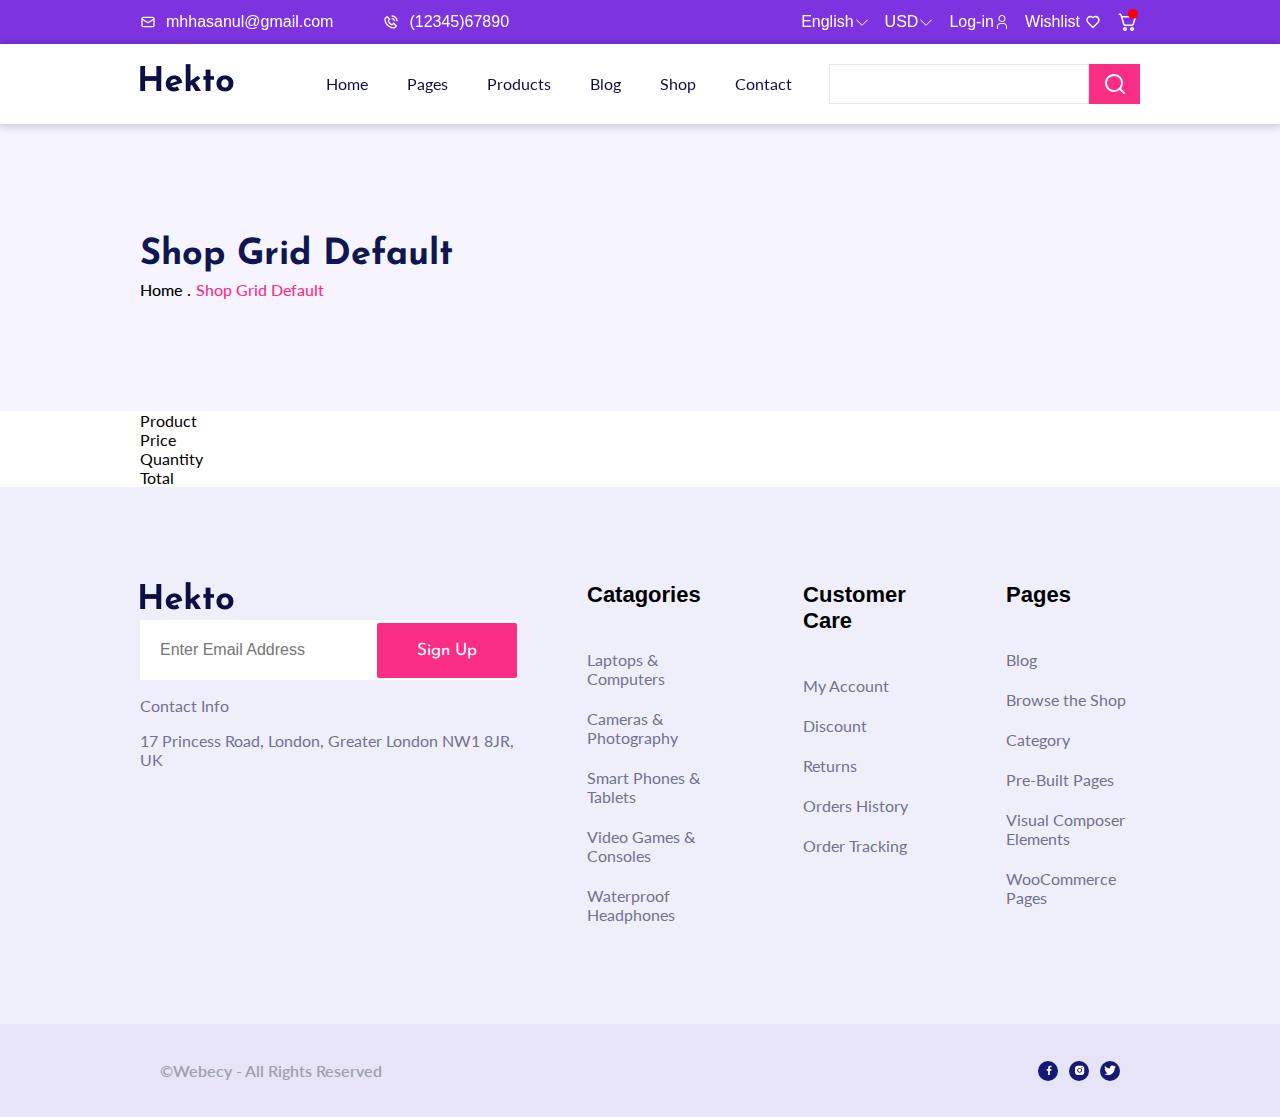
<file: cart-page.html>
<!DOCTYPE html>
<html lang="en">
<head>
    <meta charset="UTF-8">
    <meta http-equiv="X-UA-Compatible" content="IE=edge">
    <meta name="viewport" content="width=device-width, initial-scale=1.0">
    <title>Document</title>
    <link rel="preconnect" href="https://fonts.googleapis.com">
    <link rel="preconnect" href="https://fonts.gstatic.com" crossorigin>
    <link href="https://fonts.googleapis.com/css2?family=Josefin+Sans:wght@300;400;500;600;700&family=Lato:wght@300;400;700;900&display=swap" rel="stylesheet">
    <link rel="stylesheet" href="./css/basic.css">
    <link rel="stylesheet" href="./css/style.css">
    <link rel="stylesheet" href="./lib/ui-components-master/ChiefSlider/chief-slider.min.css">
</head>
<body>
    <header class="header header-window"></header>
    <container class="container">
        <div class="container__item">
            <div class="grey-bckg">
                <div class="box">
                    <div class="grey-bckg-title">Shop Grid Default</div>
                    <div class="grey-bckg-navigate">
                        <a href="./index.html" class="grey-bckg-navigate-home">Home</a>
                        <p>.</p>
                        <a href="./shop.html" class="grey-bckg-navigate-page">Shop Grid Default</a>
                    </div>
                </div>
            </div>
            <div class="box">
                <div class="container__cart">
                    <div class="container__cart-left">
                        <div class="container__cart-filter">
                            <div class="container__cart-filter-item">Product</div>
                            <div class="container__cart-filter-item">Price</div>
                            <div class="container__cart-filter-item">Quantity</div>
                            <div class="container__cart-filter-item">Total</div>
                        </div>
                        <div class="container__cart-items cart-block">

                        </div>
                    </div>
                </div>
            </div>
        </div>
    </container>
    <footer class="footer footer-window"></footer>
    <script src="./js/header/header.js"></script>
    <script src="./js/footer/footer.js"></script>
</body>
</html>
</file>
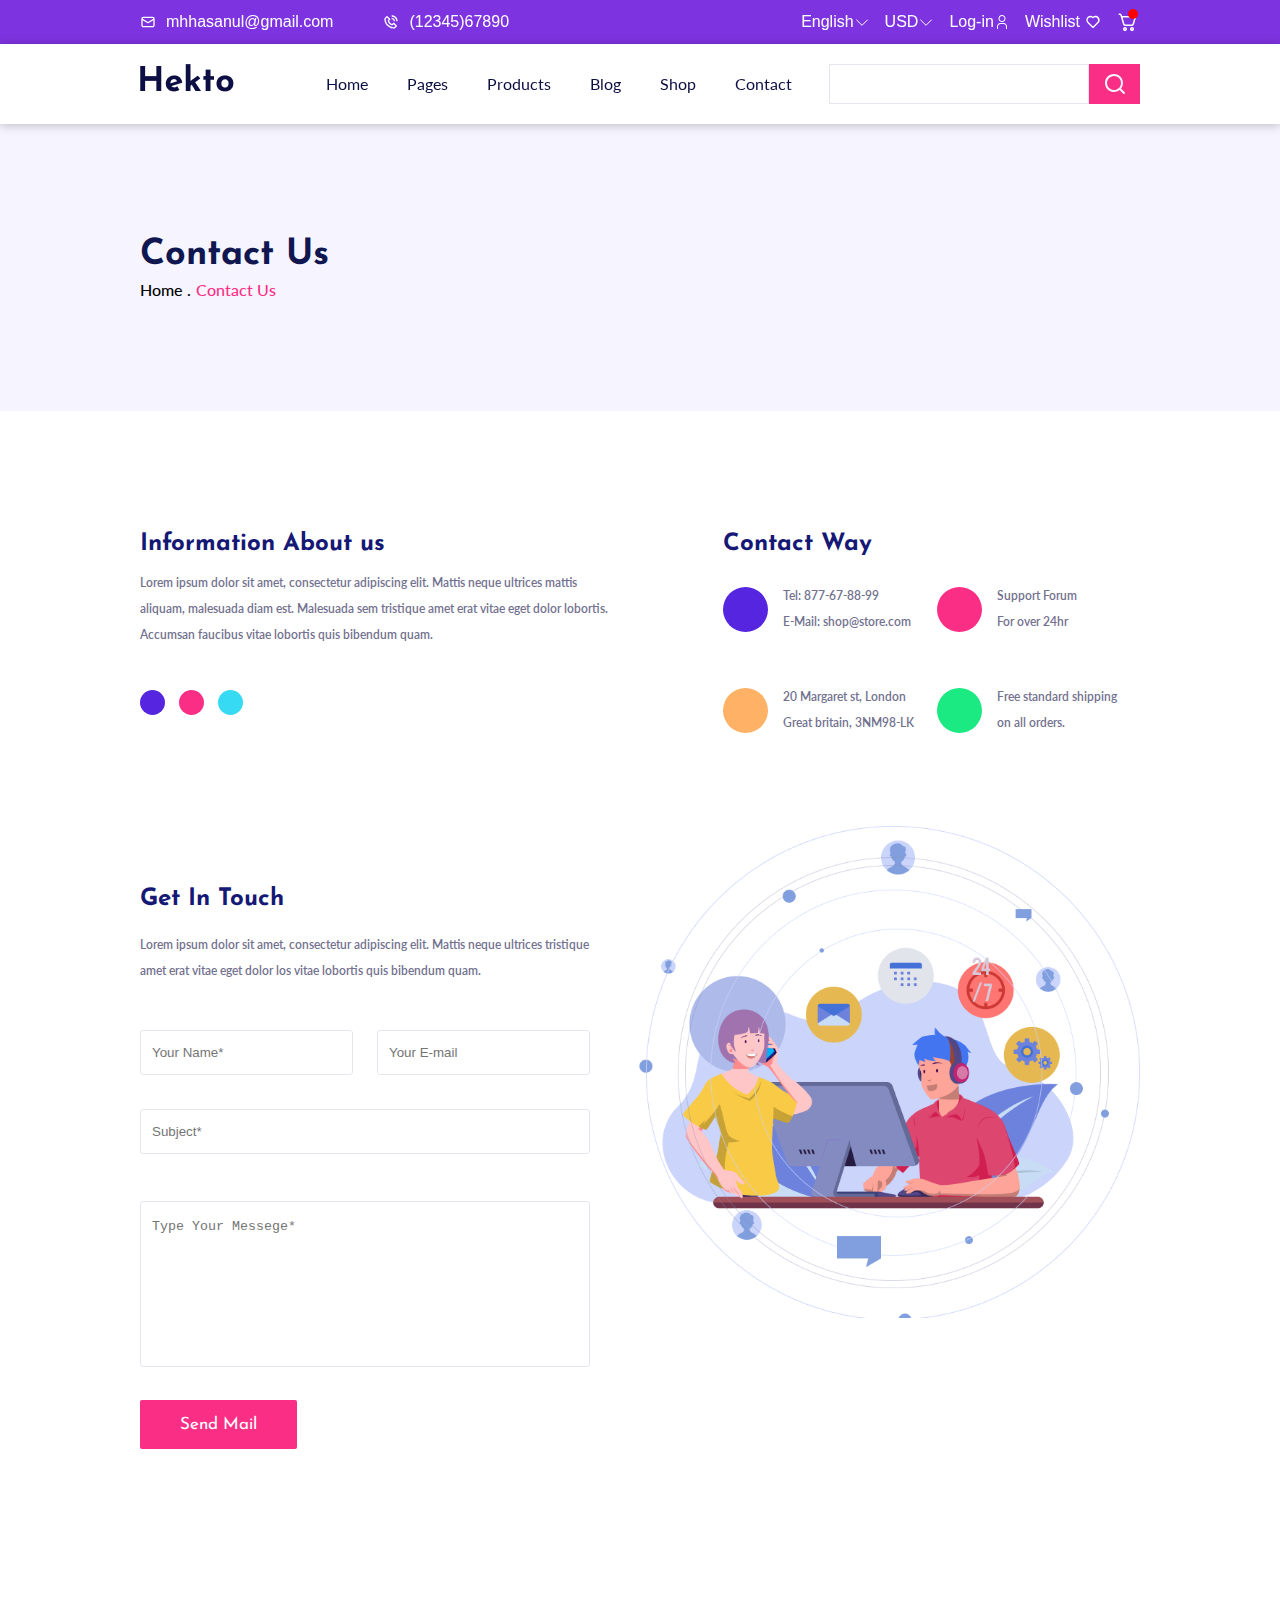
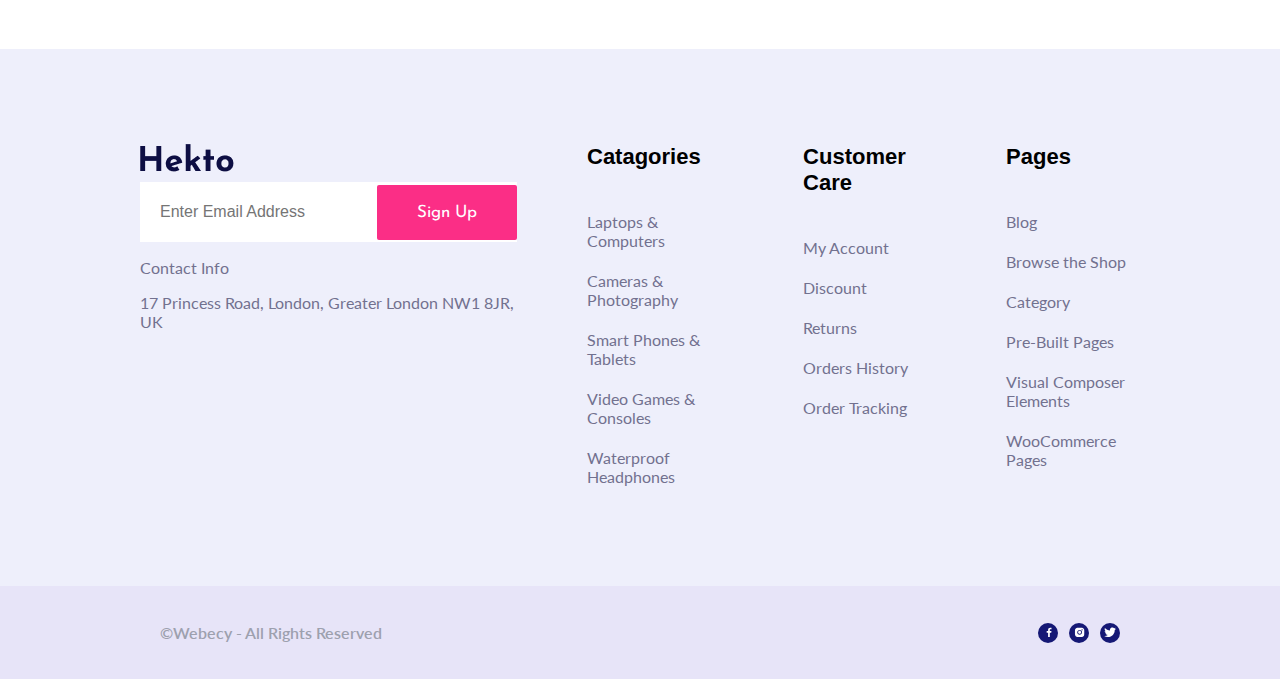
<file: contact.html>
<!DOCTYPE html>
<html lang="en">
<head>
    <meta charset="UTF-8">
    <meta http-equiv="X-UA-Compatible" content="IE=edge">
    <meta name="viewport" content="width=device-width, initial-scale=1.0">
    <title>Document</title>
    <link rel="preconnect" href="https://fonts.googleapis.com">
    <link rel="preconnect" href="https://fonts.gstatic.com" crossorigin>
    <link href="https://fonts.googleapis.com/css2?family=Josefin+Sans:wght@300;400;500;600;700&family=Lato:wght@300;400;700;900&display=swap" rel="stylesheet">
    <link rel="stylesheet" href="./css/basic.css">
    <link rel="stylesheet" href="./css/style.css">
    <link rel="stylesheet" href="./lib/ui-components-master/ChiefSlider/chief-slider.min.css">
</head>
<body>
    <header class="header header-window"></header>
    <container class="container">
        <div class="item">
            <div class="grey-bckg">
                <div class="box">
                    <div class="grey-bckg-title">Contact Us</div>
                    <div class="grey-bckg-navigate">
                        <a href="./index.html" class="grey-bckg-navigate-home">Home</a>
                        <p>.</p>
                        <a href="./contact.html" class="grey-bckg-navigate-page">Contact Us</a>
                    </div>
                </div>
            </div>
            <div class="box__contact">
                <div class="container__contact">
                    <div class="container__contact-top">
                        <div class="container__contact-top-info">
                            <div class="container__contact-title">Information About us</div>
                            <div class="container__contact-top-info-text">Lorem ipsum dolor sit amet, consectetur adipiscing elit. Mattis neque ultrices mattis aliquam, malesuada diam est. Malesuada sem tristique amet erat vitae eget dolor lobortis. Accumsan faucibus vitae lobortis quis bibendum quam.</div>
                            <div class="container__contact-top-info-ball">
                                <div class="container__contact-top-info-ball-col"></div>
                            </div>
                        </div>
                        <div class="container__contact-top-way">
                            <div class="container__contact-title">Contact Way</div>
                            <div class="container__contact-top-way-items">
                                <div class="container__contact-top-way-items-item blue">
                                    <div class="contact-item-link">
                                        <a href="Tel: 877-67-88-99">Tel: 877-67-88-99</a><a href="mailto:shop@store.com">E-Mail: shop@store.com</a>
                                    </div>
                                </div>
                                <div class="container__contact-top-way-items-item pink">Support Forum</br>For over 24hr</div>
                                <div class="container__contact-top-way-items-item orange">20 Margaret st, London</br>Great britain, 3NM98-LK</div>
                                <div class="container__contact-top-way-items-item green">Free standard shipping</br>on all orders.</div>
                            </div>
                            
                        </div>
                    </div>
                    <div class="container__contact-bottom">
                        <div class="container__contact-touch">
                            <div class="container__contact-title">Get In Touch</div>
                            <div class="container__contact-touch-text">Lorem ipsum dolor sit amet, consectetur adipiscing elit. Mattis neque ultrices  tristique amet erat vitae eget dolor los vitae lobortis quis bibendum quam.</div>
                            <form>
                                <div class="container__contact-touch-mail">
                                    <div class="container__contact-touch-mail-info">
                                        <input type="Text" class="container__contact-touch-mail-info-name" placeholder="Your Name*">
                                        <input type="email" class="container__contact-touch-mail-info-email" placeholder="Your E-mail">
                                    </div>
                                    <input type="subject" class="container__contact-touch-mail-subject" placeholder="Subject*">
                                    <textarea type="Text" class="container__contact-touch-mail-message" placeholder="Type Your Messege*"></textarea>
                                </div>
                                <button class="btn contact-btn">Send Mail</button>
                            </form>
                            
                        </div>
                        <div class="container__contact-img"></div>
                    </div>
                </div>
            </div>
        </div>
    </container>
    <footer class="footer footer-window"></footer>
    <script src="./js/header/header.js"></script>
    <script src="./js/cart/add-cart.js"></script>
    <script src="./js/footer/footer.js"></script>
</body>
</html>
</file>
<file: lib/ui-components-master/accordion/css/accordion.css>
.accordion__item {
  margin-bottom: 0.5rem;
  border-radius: 0.25rem;
  box-shadow: 0 0.125rem 0.25rem rgb(0 0 0 / 15%);
}

.accordion__header {
  display: flex;
  justify-content: space-between;
  align-items: center;
  padding: 0.75rem 1rem;
  color: #fff;
  font-weight: 500;
  background-color: #0d6efd;
  border-top-left-radius: 0.25rem;
  border-top-right-radius: 0.25rem;
  cursor: pointer;
  transition: background-color 0.2s ease-out;
}

.accordion__header::after {
  flex-shrink: 0;
  width: 1.25rem;
  height: 1.25rem;
  margin-left: auto;
  background-image: url("data:image/svg+xml,%3csvg xmlns='http://www.w3.org/2000/svg' viewBox='0 0 16 16' fill='%23ffffff'%3e%3cpath fill-rule='evenodd' d='M1.646 4.646a.5.5 0 0 1 .708 0L8 10.293l5.646-5.647a.5.5 0 0 1 .708.708l-6 6a.5.5 0 0 1-.708 0l-6-6a.5.5 0 0 1 0-.708z'/%3e%3c/svg%3e");
  background-repeat: no-repeat;
  background-size: 1.25rem;
  content: "";
}

.accordion__item_show .accordion__header::after {
  transform: rotate(-180deg);
}

.accordion__header:hover {
  background-color: #0b5ed7;
}

.accordion__item_hidden .accordion__header {
  border-bottom-right-radius: 0.25rem;
  border-bottom-left-radius: 0.25rem;
}

.accordion__body {
  padding: 0.75rem 1rem;
  overflow: hidden;
  background: #fff;
  border-bottom-right-radius: 0.25rem;
  border-bottom-left-radius: 0.25rem;
}

.accordion__item:not(.accordion__item_show) .accordion__header {
  border-bottom-right-radius: 0.25rem;
  border-bottom-left-radius: 0.25rem;
}

.accordion__item:not(.accordion__item_show) .accordion__body {
  display: none;
}
</file>
<file: lib/ui-components-master/code-highlighting/assets/css/main.css>
*,
*::before,
*::after {
  box-sizing: border-box;
}

@media (prefers-reduced-motion: no-preference) {
  :root {
    scroll-behavior: smooth;
  }
}

body {
  margin: 0;
  color: #212529;
  font-weight: 400;
  font-size: 1rem;
  font-family: system-ui, -apple-system, "Segoe UI", Roboto, "Helvetica Neue",
    Arial, "Noto Sans", "Liberation Sans", sans-serif, "Apple Color Emoji",
    "Segoe UI Emoji", "Segoe UI Symbol", "Noto Color Emoji";
  line-height: 1.5;
  text-align: left;
  background-color: #fff;
  text-size-adjust: 100%;
  -webkit-tap-highlight-color: rgb(0 0 0 / 0%);
}

.container {
  padding-right: 15px;
  padding-left: 15px;
}

pre {
  display: block;
  margin: 2em 0;
  padding: 0.5em;
  overflow-x: auto;
  color: #c9d1d9;
  font-size: 0.875rem;
  font-family: SFMono-Regular, Menlo, Monaco, Consolas, "Liberation Mono",
    "Courier New", monospace;
  direction: ltr;
  unicode-bidi: bidi-override;
  background: #0d1117;
}

.hljs {
  display: block;
  padding: 1em;
  overflow-x: auto;
  font-size: 0.875rem;
  white-space: pre;
}
</file>
<file: lib/ui-components-master/collapse/css/collapse.css>
.collapse:not(.collapse_show) {
  display: none;
}
</file>
<file: lib/ui-components-master/custom-select/custom-select.css>
.select {
  position: relative;
  width: 100%;
}

.select__toggle {
  display: flex;
  background-color: #fff;
  border: 1px solid #ccc;
  border-radius: 0.3125rem;
  cursor: pointer;
  align-items: center;
  width: 100%;
  font-size: 1rem;
  padding: 0.375rem 0.75rem;
  line-height: 1.4;
  user-select: none;
  font-size: 1rem;
  justify-content: space-between;
  font-style: italic;
}

.select__toggle::after {
  content: '';
  width: 0.75rem;
  height: 0.75rem;
  flex-shrink: 0;
  margin-left: 1rem;
  background-size: cover;
  background-image: url('data:image/svg+xml,%3Csvg xmlns="http://www.w3.org/2000/svg" height="100" width="100"%3E%3Cpath d="M97.625 25.3l-4.813-4.89c-1.668-1.606-3.616-2.41-5.84-2.41-2.27 0-4.194.804-5.777 2.41L50 52.087 18.806 20.412C17.223 18.805 15.298 18 13.03 18c-2.225 0-4.172.804-5.84 2.41l-4.75 4.89C.813 26.95 0 28.927 0 31.23c0 2.346.814 4.301 2.439 5.865l41.784 42.428C45.764 81.174 47.689 82 50 82c2.268 0 4.215-.826 5.84-2.476l41.784-42.428c1.584-1.608 2.376-3.563 2.376-5.865 0-2.26-.792-4.236-2.375-5.932z"/%3E%3C/svg%3E');
}

.select__toggle:focus {
  outline: none;
}

.select_show .select__toggle::after {
  transform: rotate(180deg);
}

.select__dropdown {
  display: none;
  position: absolute;
  top: 2.5rem;
  left: 0;
  right: 0;
  border: 1px solid #ccc;
  max-height: 10rem;
  overflow-y: auto;
  border-radius: 0.3125rem;
  z-index: 2;
  background-color: #fff;
}

.select_show .select__dropdown {
  display: block;
}

.select_show .select__backdrop {
  display: block;
}

.select__options {
  margin: 0;
  padding: 0;
  list-style: none;
}

.select__option {
  padding: 0.375rem 0.75rem;
}

.select__option_selected {
  background-color: #e1f5fe;
  display: flex;
  align-items: center;
  justify-content: space-between;
}

.select__option_selected::after {
  content: '';
  width: 0.75rem;
  height: 0.75rem;
  color: #0277bd;
  background-size: cover;
  background-image: url('data:image/svg+xml,%3Csvg xmlns="http://www.w3.org/2000/svg" height="100" width="100" class="svg-inline--fa fa-check fa-w-16" data-icon="check" data-prefix="fas" aria-hidden="true"%3E%3Cpath d="M33.964 85.547l-32.5-32.251a4.935 4.935 0 010-7.017l7.071-7.017a5.027 5.027 0 017.071 0L37.5 60.987l46.894-46.534a5.028 5.028 0 017.07 0l7.072 7.017a4.935 4.935 0 010 7.017l-57.5 57.06a5.027 5.027 0 01-7.072 0z" fill="%230277bd"/%3E%3C/svg%3E');
}

.select__option:hover {
  background-color: #f5f5f5;
  cursor: pointer;
  transition: 0.2s background-color ease-in-out;
}
</file>
<file: lib/ui-components-master/simple-adaptive-slider/css/simple-adaptive-slider.css>
/**
  * SimpleAdaptiveSlider by Itchief v2.0.0 (https://github.com/itchief/ui-components/tree/master/simple-adaptive-slider)
  * Copyright 2020 - 2021 Alexander Maltsev
  * Licensed under MIT (https://github.com/itchief/ui-components/blob/master/LICENSE)
  */

/* стили для корневого элемента слайдера */
.itcss {
  position: relative;
  overflow: hidden;
  max-width: 600px;
  margin-left: auto;
  margin-right: auto;
}

/* стили для wrapper */
.itcss__wrapper {
  position: relative;
  overflow: hidden;
  background-color: #eee;
}

/* стили для элемента, в котором непосредственно расположены элементы (слайды) */
.itcss__items {
  display: flex;
  transition: transform 0.5s ease;
}

/* класс для отключения transition */
.transition-none {
  transition: none;
}

/* стили для элементов */
.itcss__item {
  flex: 0 0 100%;
  max-width: 100%;
  position: relative;
}

/* кнопки Prev и Next */
.itcss__control {
  position: absolute;
  top: 50%;
  width: 40px;
  height: 50px;
  transform: translateY(-50%);
  display: none;
  align-items: center;
  justify-content: center;
  color: #fff;
  background: rgba(0, 0, 0, 0.3);
  opacity: 0.5;
  user-select: none;
}

.itcss__control_show {
  display: flex;
}

.itcss__control:hover,
.itcss__control:focus {
  color: #fff;
  text-decoration: none;
  opacity: 0.7;
}

.itcss__control_prev {
  left: 0;
}

.itcss__control_next {
  right: 0;
}

.itcss__control::before {
  content: '';
  display: inline-block;
  width: 20px;
  height: 20px;
  background: transparent no-repeat center center;
  background-size: 100% 100%;
}

.itcss__control_prev::before {
  background-image: url("data:image/svg+xml;charset=utf8,%3Csvg xmlns='http://www.w3.org/2000/svg' fill='%23fff' viewBox='0 0 8 8'%3E%3Cpath d='M5.25 0l-4 4 4 4 1.5-1.5-2.5-2.5 2.5-2.5-1.5-1.5z'/%3E%3C/svg%3E");
}

.itcss__control_next::before {
  background-image: url("data:image/svg+xml;charset=utf8,%3Csvg xmlns='http://www.w3.org/2000/svg' fill='%23fff' viewBox='0 0 8 8'%3E%3Cpath d='M2.75 0l-1.5 1.5 2.5 2.5-2.5 2.5 1.5 1.5 4-4-4-4z'/%3E%3C/svg%3E");
}

/* Индикаторы */
.itcss__indicators {
  position: absolute;
  left: 0;
  right: 0;
  bottom: 10px;
  display: flex;
  justify-content: center;
  padding-left: 0;
  margin: 0 15%;
  list-style: none;
  user-select: none;
}

.itcss__indicator {
  flex: 0 1 auto;
  width: 30px;
  height: 4px;
  margin-right: 3px;
  margin-left: 3px;
  background-color: rgba(255, 255, 255, 0.5);
  background-clip: padding-box;
  border-top: 10px solid transparent;
  border-bottom: 10px solid transparent;
  cursor: pointer;
}

.itcss__indicator_active {
  background-color: #fff;
}
</file>
<file: lib/ui-components-master/simple-todo-list/css/simple-todo-list.css>
.todo {
  display: flex;
  flex-wrap: wrap;
  justify-content: space-between;
  max-width: 400px;
  margin: 15px auto;
}

.todo__input {
  position: relative;
}

.todo__text {
  outline: none;
  font-family: inherit;
  font-size: inherit;
  line-height: inherit;
  border-radius: 4px;
  border: 1px solid #e0e0e0;
  padding: 6px 34px 6px 10px;
  width: 225px;
}

.todo__text:focus {
  border-color: #dcedc8;
}

.todo__add {
  position: absolute;
  right: 5px;
  top: 50%;
  transform: translateY(-50%);
  height: 26px;
  width: 26px;
  background-color: #8bc34a;
  cursor: pointer;
  transition: background-color 0.15s ease-in;
}

.todo__add:hover {
  background-color: #689f38;
}

.todo__text:disabled+.todo__add {
  cursor: default;
  background-color: #8bc34a;
  opacity: 0.5;
}

.todo__add::before {
  content: "";
  position: absolute;
  left: 5px;
  top: 5px;
  width: 16px;
  height: 16px;
  background-image: url("data:image/svg+xml,%3Csvg xmlns='http://www.w3.org/2000/svg' viewBox='0 0 448 512'%3E%3Cpath fill='%23fff' d='M416 208H272V64c0-17.67-14.33-32-32-32h-32c-17.67 0-32 14.33-32 32v144H32c-17.67 0-32 14.33-32 32v32c0 17.67 14.33 32 32 32h144v144c0 17.67 14.33 32 32 32h32c17.67 0 32-14.33 32-32V304h144c17.67 0 32-14.33 32-32v-32c0-17.67-14.33-32-32-32z' class=''%3E%3C/path%3E%3C/svg%3E");
  background-size: cover;
  background-repeat: no-repeat;
  background-position: center;
}

.todo__options {
  -webkit-appearance: none;
  -moz-appearance: none;
  appearance: none;
  background: url("data:image/svg+xml,%3Csvg xmlns='http://www.w3.org/2000/svg' width='24' height='12' fill='%23fff'%3E%3Cpath d='M0 0h24L12 12z'/%3E%3C/svg%3E") calc(100% - 10px) center no-repeat;
  background-color: #8bc34a;
  background-size: 10px;
  border: none;
  border-radius: 4px;
  color: #fff;
  cursor: pointer;
  font-family: inherit;
  font-size: inherit;
  line-height: inherit;
  max-width: 100%;
  outline: none;
  padding: 2px 30px 6px 12px;
  width: 150px;
}

/* скрываем дефолтную стрелку в IE10 и IE11 */
.todo__options::-ms-expand {
  display: none;
}

.todo__options>option {
  color: #212529;
  background-color: #fff;
}

.todo__items {
  width: 100%;
  list-style-type: none;
  padding-left: 0;
  margin-left: auto;
  margin-right: auto;
}

.todo__item {
  background-color: #fafafa;
  padding: 10px 15px;
  position: relative;
  overflow: hidden;
}

.todo__item:not(:last-child) {
  margin-bottom: 0.5rem;
}

.todo__action {
  position: absolute;
  top: -20px;
  right: 15px;
  height: 32px;
  width: 32px;
  border-radius: 4px;
  transform: translateY(-50%);
  background-color: #80deea;
  opacity: 0.5;
  transition: top 0.3s ease-in;
  cursor: pointer;
}

.todo__action::before {
  content: '';
  position: absolute;
  top: 6px;
  right: 6px;
  width: 20px;
  height: 20px;
  background-size: cover;
  background-repeat: no-repeat;
  background-position: center;
}

.todo__action_delete {
  right: 52px;
  background-color: #e57373;
}

.todo__action_complete {
  background-color: #66bb6a;
}

.todo__action_restore::before {
  background-image: url("data:image/svg+xml,%3Csvg xmlns='http://www.w3.org/2000/svg' viewBox='0 0 512 512'%3E%3Cpath fill='%23fff' d='M212.333 224.333H12c-6.627 0-12-5.373-12-12V12C0 5.373 5.373 0 12 0h48c6.627 0 12 5.373 12 12v78.112C117.773 39.279 184.26 7.47 258.175 8.007c136.906.994 246.448 111.623 246.157 248.532C504.041 393.258 393.12 504 256.333 504c-64.089 0-122.496-24.313-166.51-64.215-5.099-4.622-5.334-12.554-.467-17.42l33.967-33.967c4.474-4.474 11.662-4.717 16.401-.525C170.76 415.336 211.58 432 256.333 432c97.268 0 176-78.716 176-176 0-97.267-78.716-176-176-176-58.496 0-110.28 28.476-142.274 72.333h98.274c6.627 0 12 5.373 12 12v48c0 6.627-5.373 12-12 12z'%3E%3C/path%3E%3C/svg%3E");
}

.todo__action_complete::before {
  background-image: url("data:image/svg+xml,%3Csvg xmlns='http://www.w3.org/2000/svg' viewBox='0 0 512 512'%3E%3Cpath fill='%23fff' d='M173.898 439.404l-166.4-166.4c-9.997-9.997-9.997-26.206 0-36.204l36.203-36.204c9.997-9.998 26.207-9.998 36.204 0L192 312.69 432.095 72.596c9.997-9.997 26.207-9.997 36.204 0l36.203 36.204c9.997 9.997 9.997 26.206 0 36.204l-294.4 294.401c-9.998 9.997-26.207 9.997-36.204-.001z'%3E%3C/path%3E%3C/svg%3E");
}

.todo__action_delete::before {
  background-image: url("data:image/svg+xml,%3Csvg xmlns='http://www.w3.org/2000/svg' viewBox='0 0 448 512'%3E%3Cpath fill='%23fff' d='M32 464a48 48 0 0 0 48 48h288a48 48 0 0 0 48-48V128H32zm272-256a16 16 0 0 1 32 0v224a16 16 0 0 1-32 0zm-96 0a16 16 0 0 1 32 0v224a16 16 0 0 1-32 0zm-96 0a16 16 0 0 1 32 0v224a16 16 0 0 1-32 0zM432 32H312l-9.4-18.7A24 24 0 0 0 281.1 0H166.8a23.72 23.72 0 0 0-21.4 13.3L136 32H16A16 16 0 0 0 0 48v32a16 16 0 0 0 16 16h416a16 16 0 0 0 16-16V48a16 16 0 0 0-16-16z'%3E%3C/path%3E%3C/svg%3E");
}

.todo__item:hover .todo__action {
  top: 50%;
}

.todo__item:hover .todo__action:hover {
  opacity: 1;
}

[data-todo-state="active"] .todo__action_restore,
[data-todo-state="completed"] .todo__action_complete,
[data-todo-state="deleted"] .todo__action_complete {
  display: none;
}

[data-todo-state="completed"] {
  text-decoration: line-through;
  background-color: #f1f8ed;
}

[data-todo-state="deleted"] .todo__task {
  color: #9e9e9e;
}

[data-todo-state="deleted"] .todo__action_restore {
  right: 15px;
}

[data-todo-option="active"] .todo__item:not([data-todo-state="active"]),
[data-todo-option="completed"] .todo__item:not([data-todo-state="completed"]),
[data-todo-option="deleted"] .todo__item:not([data-todo-state="deleted"]) {
  display: none;
}
</file>
<file: lib/ui-components-master/tabs/css/tabs.css>
.tabs {
  border: 1px solid #e0e0e0;
}

.tabs__nav {
  display: flex;
  flex-wrap: wrap;
  list-style-type: none;
  background: #fafafa;
  margin: 0;
  border-bottom: 1px solid #e0e0e0;
}

.tabs__btn {
  padding: 0.5rem 0.75rem;
  text-decoration: none;
  color: black;
  text-align: center;
  flex-shrink: 0;
  flex-grow: 1;
  border: 1px solid transparent;
  cursor: pointer;
}

.tabs__btn_active {
  background: #e0e0e0;
  cursor: default;
}

.tabs__btn:not(.tabs__btn_active):hover,
.tabs__btn:not(.tabs__btn_active):focus {
  background-color: #eee;
}

.tabs__content {
  padding: 1rem;
}

.tabs__pane {
  display: none;
}

.tabs__pane_show {
  display: block;
}
</file>
<file: lib/ui-components-master/toast/css/toast.css>
:root {
  --toast-width: 270px;
  --toast-border-radius: 0.25rem;
  --toast-theme-default: #fff;
  --toast-theme-primary: #0d6efd;
  --toast-theme-secondary: #6c757d;
  --toast-theme-success: #198754;
  --toast-theme-danger: #dc3545;
  --toast-theme-warning: #ffc107;
  --toast-theme-info: #0dcaf0;
  --toast-theme-light: #f8f9fa;
  --toast-theme-dark: #212529;
}

.toast-container {
  position: fixed;
  top: 15px;
  right: 15px;
  width: var(--toast-width);
}

.toast {
  font-size: 0.875rem;
  background-clip: padding-box;
  border: 1px solid rgba(0, 0, 0, 0.05);
  border-radius: var(--toast-border-radius);
  box-shadow: 0 .125rem .25rem rgba(0, 0, 0, 0.075);
  position: relative;
  overflow: hidden;
  transition: 0.3s opacity;
}

.toast_default {
  color: #212529;
  background-color: var(--toast-theme-default);
}

.toast_primary {
  color: #fff;
  background-color: var(--toast-theme-primary);
}

.toast_secondary {
  color: #fff;
  background-color: var(--toast-theme-secondary);
}

.toast_success {
  color: #fff;
  background-color: var(--toast-theme-success);
}

.toast_danger {
  color: #fff;
  background-color: var(--toast-theme-danger);
}

.toast_warning {
  color: #212529;
  background-color: var(--toast-theme-warning);
}

.toast_info {
  color: #212529;
  background-color: var(--toast-theme-info);
}

.toast_light {
  color: #212529;
  background-color: var(--toast-theme-light);
}

.toast_dark {
  color: #fff;
  background-color: var(--toast-theme-dark);
}

.toast_primary .toast__close,
.toast_secondary .toast__close,
.toast_success .toast__close,
.toast_danger .toast__close,
.toast_dark .toast__close {
  filter: invert(1);
}

.toast:not(:last-child) {
  margin-bottom: 0.75rem;
}

.toast:not(.toast_show) {
  display: none;
}

.toast_showing {
  opacity: 0;
}

.toast__header {
  position: relative;
  padding: 0.5rem 2.25rem 0.5rem 1rem;
  background-color: rgba(0, 0, 0, 0.03);
  border-bottom: 1px solid rgba(0, 0, 0, 0.05);
}

.toast__close {
  content: "";
  position: absolute;
  top: 0.75rem;
  right: 0.75rem;
  width: 0.875em;
  height: 0.875em;
  background: transparent url("data:image/svg+xml,%3csvg xmlns='http://www.w3.org/2000/svg' viewBox='0 0 16 16' fill='%23000'%3e%3cpath d='M.293.293a1 1 0 011.414 0L8 6.586 14.293.293a1 1 0 111.414 1.414L9.414 8l6.293 6.293a1 1 0 01-1.414 1.414L8 9.414l-6.293 6.293a1 1 0 01-1.414-1.414L6.586 8 .293 1.707a1 1 0 010-1.414z'/%3e%3c/svg%3e") center/0.875em auto no-repeat;
  border: 0;
  opacity: 0.5;
  cursor: pointer;
  transition: opacity 0.1s ease-in-out;
}

.toast__close:hover {
  opacity: 1;
}

.toast__body {
  padding: 1rem;
}

.toast_message .toast__body {
  padding-right: 2.25rem;
}
</file>
<file: css/basic.css>
* {
    box-sizing: border-box;
}

body {
    margin: 0;
    padding: 0;
    border: none;
    font-family: 'Josefin Sans', sans-serif;
    font-family: 'Lato', sans-serif;
}

html::-webkit-scrollbar {
    width: 5px;
}

html::-webkit-scrollbar-track {
    background-color: rgb(88, 117, 143);
}

html::-webkit-scrollbar-thumb {
    background-color: #f2f0ff;
    border-radius: 15px;
}
</file>
<file: css/style.css>
.box {
  width: 1177px !important;
  margin: 0 auto;
}

.box-flex {
  display: flex;
  justify-content: space-between;
}

.box-px1050 {
  width: 1050px !important;
  margin: 0 auto;
}

.box-account {
  width: 433px !important;
  margin: 0 auto;
}

.box__contact {
  width: 1191px !important;
  margin: 0 auto;
  position: relative;
}

.box__error {
  width: 913px;
  margin: 0 auto;
}

.header {
  width: 100%;
  position: fixed;
  z-index: 100;
}

.header__bar {
  background-color: #7E33E0;
  color: #F1F1F1;
  font-size: 16px;
  font-family: 'Josefine Sans', sans-serif;
  height: 44px;
  display: flex;
  align-items: center;
  z-index: 110;
}

.header__bar a {
  text-decoration: none;
  color: #ffffff;
}

.header__bar-contacts {
  display: flex;
}

.header__bar-contacts-mail {
  display: flex;
  align-items: center;
  padding-right: 50px;
}

.header__bar-contacts-mail::before {
  content: url("./../img/icon/bar-icon/uil_envelope-alt.svg");
  width: 16px;
  height: 16px;
  padding-right: 10px;
  font-size: 16px;
}

.header__bar-contacts-tel {
  display: flex;
  align-items: center;
}

.header__bar-contacts-tel::before {
  content: url("./../img/icon/bar-icon/bx_bx-phone-call.svg");
  width: 16px;
  height: 16px;
  font-size: 16px;
  padding-right: 10px;
}

.header__bar-info {
  display: flex;
  color: white;
  align-items: center;
}

.header__bar-info-down {
  display: flex;
  align-items: center;
}

.header__bar-info-down::after {
  content: url("./../img/icon/bar-icon/akar-icons_chevron-down.svg");
  width: 16px;
  height: 16px;
  font-size: 16px;
}

.header__bar-info:not(:last-child) {
  padding-right: 15px;
}

.header__bar-info-login {
  display: flex;
  align-items: center;
  text-decoration: none;
}

.header__bar-info-login::after {
  content: url("./../img/icon/bar-icon/carbon_user.svg");
  width: 16px;
  height: 16px;
  font-size: 16px;
}

.header__bar-info-wishlist {
  display: flex;
  align-items: center;
  padding-right: 25px;
}

.header__bar-info-wishlist::after {
  content: url("./../img/icon/bar-icon/uil_heart-alt.svg");
  width: 16px;
  height: 16px;
  font-size: 16px;
  padding-left: 5px;
}

.header__bar-info-cart {
  display: flex;
  align-items: center;
  position: relative;
  height: 30px !important;
}

.header__bar-info-cart-icon {
  display: flex;
  align-items: center;
}

.header__bar-info-cart-icon::before {
  content: url("./../img/icon/bar-icon/fluent_cart-24-regular.svg");
  width: 24px;
  height: 24px;
  font-size: 24px;
}

.header__nav {
  color: #0D0E43;
  height: 80px;
  display: flex;
  align-items: center;
  background-color: #ffffff;
  z-index: 105;
  box-shadow: 0px 1px 10px rgba(0, 0, 0, 0.25);
}

.header__nav-info {
  display: flex;
}

.header__nav-info-logo {
  height: 34px;
  width: 98px;
  background-image: url("./../img/icon/logo/Hekto.png");
  background-repeat: no-repeat;
}

.header__nav-info-navigate {
  padding-top: 10px;
  padding-left: 88px;
}

.header__nav-info-navigate-item {
  font-size: 16px;
  font-weight: 400;
}

.header__nav-info-navigate-item:not(:last-child) {
  padding-right: 35px;
}

.header__nav-info-navigate a {
  text-decoration: none;
  color: #0D0E43;
}

.header__nav-searcher {
  display: flex;
}

.header__nav-searcher-search {
  height: 40px;
  border: 1px solid #E7E6EF;
  width: 260px;
  outline: none;
  font-size: 18px;
}

.header__nav-searcher-icon {
  height: 40px;
  width: 51px;
  background-color: #FB2E86;
  display: flex;
  align-items: center;
  justify-content: center;
}

.header__nav-searcher-icon::before {
  content: url("./../img/icon/bar-icon/uil_search.svg");
  width: 24px;
  height: 24px;
  font-size: 24px;
}

.slider__items {
  width: 1177px;
}

.container__promotion {
  background-color: #F2F0FF;
  height: 884px;
  display: flex;
  align-items: center;
  padding-top: 124px;
}

.container__promotion-btn {
  padding-top: 45px;
}

.container__promotion-overline {
  font-size: 16px;
  font-weight: 700;
  color: #FB2E86;
}

.container__promotion-title {
  color: #000000;
  font-size: 53px;
  font-family: 'Josefin Sans', sans-serif;
  font-weight: bold;
  line-height: 82px;
  letter-spacing: 0.015em;
  padding: 12px 0;
}

.container__promotion-subtitle {
  font-weight: 700;
  color: #72718F;
}

.container__promotion-box {
  position: relative;
  height: 100%;
  display: flex;
  align-items: center;
}

.container__promotion-img1 {
  background-image: url("./../img/promotion/image 32.png");
  width: 387px;
  height: 387px;
  position: absolute;
  left: -305px;
  top: 0;
}

.container__promotion-img2 {
  background-image: url("./../img/promotion/Shell-Shaped-Armchair-Pink-Velvet-Fabric-One-Seater-Sofa-for-Living-Room 1.png");
  width: 629px;
  height: 629px;
  position: absolute;
  right: -150px;
  top: 100px;
  z-index: 1;
}

.container__promotion-ellipse1 {
  position: absolute;
  right: -217px;
  top: 39px;
  background: rgba(236, 210, 250, 0.35);
  width: 651px;
  height: 651px;
  border-radius: 50%;
  z-index: 0;
}

.container__promotion-ellipse2 {
  position: absolute;
  right: -159px;
  top: 80px;
  background: rgba(236, 210, 250, 0.35);
  width: 648px;
  height: 648px;
  border-radius: 50%;
  z-index: 0;
}

.container__promotion-img3 {
  background-image: url("./../img/promotion/Vector 14.png");
  width: 137px;
  height: 139px;
  z-index: 1;
  font-size: 35px;
  font-weight: bold;
  color: white;
  display: flex;
  align-items: center;
  justify-content: center;
  text-align: center;
  position: absolute;
  top: 94px;
  right: -204px;
}

.container__products {
  padding: 130px 0 150px;
  text-align: center;
}

.container__products-featured-block {
  width: 100%;
  height: 380px;
  overflow: hidden;
  position: relative;
  display: flex;
  align-items: center;
}

.container__products-featured-block-slider .slider__items {
  width: 1177px !important;
}

.container__products-featured-title {
  padding-bottom: 48px;
}

.container__products-featured-items {
  display: grid !important;
  grid-template-columns: repeat(4, 270px);
  column-gap: 30px;
}

.container__products-featured-items-item {
  width: 270px;
  height: 360px;
  box-shadow: 0px 0px 25px rgba(0, 0, 0, 0.1);
  text-align: center;
}

.container__products-featured-items-item-vis {
  height: 236px;
  width: 100%;
  background-color: #F6F7FB;
}

.container__products-featured-items-item-vis-img {
  width: 100%;
  height: 100%;
  background-repeat: no-repeat;
  background-position: center;
}

.container__products-featured-items-item-info {
  padding: 16px 0;
}

.container__products-featured-items-item-info-title {
  font-size: 18px;
  font-weight: 700;
  color: #FB2E86;
}

.container__products-featured-items-item-info-line {
  display: flex;
  justify-content: center;
  padding: 12px 0;
}

.container__products-featured-items-item-info-code {
  font-size: 14px;
  color: #151875;
  font-family: 'Josefine Sans', sans-serif;
}

.container__products-featured-items-item-info-price {
  font-size: 14px;
  font-weight: 400;
  color: #151875;
  padding-top: 12px;
}

.container__products-featured-navigate {
  display: flex;
  justify-content: center;
}

.container__products-featured-navigate-item {
  width: 16px !important;
  height: 4px !important;
  border-radius: 10px !important;
  background-color: #FEBAD7 !important;
}

.container__products-featured-navigate-item:not(:last-child) {
  margin-right: 6px;
}

.container__products-featured-navigate-item__active {
  width: 24px !important;
  color: #FB2E86 !important;
}

.container__products-latest-title {
  padding: 70px 0 20px;
}

.container__products-latest-items {
  display: grid;
  grid-template-columns: repeat(3, 360px);
  grid-template-rows: repeat(2, 306px);
  column-gap: 37px;
  row-gap: 120px;
}

.container__products-latest-items-item {
  width: 360px;
  height: 306px;
}

.container__products-latest-items-item-vis {
  width: 100%;
  height: 270px;
  background-color: #F7F7F7;
  display: flex;
  align-items: center;
  justify-content: center;
}

.container__products-latest-items-item-vis-img {
  width: 100%;
  height: 100%;
  background-repeat: no-repeat;
  background-position: center;
}

.container__products-latest-items-item-info {
  display: flex;
  height: 36px;
  width: 100%;
  align-items: center;
  justify-content: space-between;
}

.container__products-latest-items-item-info-title {
  font-size: 16px;
  color: #151875;
  font-family: 'Josefine Sans', sans-serif;
  border-bottom: 2px solid #EEEFFB;
  padding-top: 2px;
}

.container__products-latest-items-item-info-price {
  display: flex;
  font-size: 14px;
  font-family: 'Josefine Sans', sans-serif;
  color: #151875;
  align-items: center;
  cursor: pointer;
}

.container__products-latest-items-item-info-price-full {
  font-size: 12px;
  color: #FB2E86;
  text-decoration: line-through;
  height: 12px;
  padding-left: 9px;
}

.container__products-latest-filter {
  display: flex;
  height: 22px;
  width: 527px;
  justify-content: space-between;
  font-size: 18px;
  font-weight: 400;
  color: #151875;
  margin: 0 auto;
  padding-bottom: 58px;
}

.container__products-offer {
  padding-top: 60px;
}

.container__products-offer-title {
  padding-bottom: 55px;
}

.container__products-offer-items {
  display: flex;
  gap: 28px;
}

.container__products-offer-items-item {
  width: 270px;
  height: 320px;
  box-shadow: 0px 8px 40px rgba(49, 32, 138, 0.05);
}

.container__products-offer-items-item-img {
  width: 65px;
  height: 65px;
  background-repeat: no-repeat;
  background-position: center;
  margin: 0 auto;
  margin-top: 56px;
  margin-bottom: 27px;
}

.container__products-offer-items-item-text {
  font-size: 22px;
  color: #151875;
  line-height: 26px;
  font-weight: 900;
  font-family: 'Josefin sans', sans-serif;
}

.container__products-offer-items-item-info {
  font-size: 16px;
  font-weight: 700;
  text-align: center;
  width: 217px;
  margin: 0 auto;
  color: rgba(26, 11, 91, 0.3);
  line-height: 26px;
  padding: 20px 0 45px;
}

.container__products-trendings-items {
  display: flex;
  gap: 30px;
}

.container__products-trendings-items-item {
  color: #151875;
  width: 270px;
  height: 350px;
  text-align: center;
  padding: 11px;
  filter: drop-shadow(0px 8px 40px rgba(49, 32, 138, 0.05));
}

.container__products-trendings-items-item-img {
  width: 247px;
  height: 244px;
  background-color: #F5F6F8;
  background-repeat: no-repeat;
  background-position: center;
}

.container__products-trendings-items-item-info {
  padding: 15px 0 22px;
}

.container__products-trendings-items-item-info-title {
  font-size: 16px;
  font-weight: 700;
  height: 26px;
  display: flex;
  align-items: center;
  justify-content: center;
}

.container__products-trendings-items-item-info-price {
  font-family: 'Josefine Sans', sans-serif;
  display: flex;
  justify-content: center;
  align-items: center;
  padding-top: 8px;
}

.container__products-trendings-items-item-info-price-sale {
  font-size: 14px;
  padding-right: 12px;
}

.container__products-trendings-items-item-info-price-full {
  font-size: 12px;
  text-decoration: line-through;
  opacity: 0.3;
}

.container__products-trendings-block {
  display: flex;
  padding-top: 40px;
}

.container__products-trendings-block-item {
  width: 420px;
  height: 270px;
  text-align: left;
  padding: 34px 0 0 25px;
  position: relative;
  background-color: #EEEFFB !important;
}

.container__products-trendings-block-item:first-child {
  background-color: #FFF6FB !important;
  margin-right: 29px;
}

.container__products-trendings-block-item-title {
  font-size: 26px;
  font-family: 'Josefine Sans', sans-serif;
  color: #151875;
  font-weight: 600;
  padding-bottom: 11px;
}

.container__products-trendings-block-item-link {
  font-size: 16px;
  font-weight: 600;
  color: #FB2E86;
  text-decoration: none;
  border-bottom: 1px solid #FB2E86;
}

.container__products-trendings-block-item-img1 {
  background-image: url("./../img/product-img/trending/image 1162.png");
  width: 207px;
  height: 213px;
  position: absolute;
  right: 6px;
  bottom: 2px;
}

.container__products-trendings-block-item-img2 {
  background-image: url("./../img/product-img/trending/image 1161.png");
  width: 313px;
  height: 173px;
  position: absolute;
  right: 6px;
  bottom: 2px;
}

.container__products-trendings-block-products {
  margin-left: 24px;
  height: 270px;
  display: flex;
  flex-direction: column;
  align-items: center;
}

.container__products-trendings-block-products-item {
  width: 267px;
  height: 74px;
  display: flex;
  align-items: center;
}

.container__products-trendings-block-products-item-img {
  width: 107px;
  height: 74px;
  background-color: #F5F6F8;
  display: flex;
  align-items: center;
  justify-content: center;
  margin-right: 10px;
}

.container__products-trendings-block-products-item-img1 {
  background-image: url("./../img/product-img/trending/image 30.png");
  width: 67px;
  height: 67px;
}

.container__products-trendings-block-products-item-img2 {
  background-image: url("./../img/product-img/trending/image 19.png");
  width: 67px;
  height: 67px;
}

.container__products-trendings-block-products-item-img3 {
  background-image: url("./../img/product-img/trending/image 28.png");
  width: 67px;
  height: 67px;
}

.container__products-trendings-block-products-item:not(:last-child) {
  margin-bottom: 20px;
}

.container__products-trendings-block-products-item-info {
  text-align: left;
  color: #151875;
}

.container__products-trendings-block-products-item-info-title {
  color: #151875;
}

.container__products-discount {
  padding: 126px 0 79px;
  width: 1214px;
}

.container__products-discount-filter {
  display: flex;
  gap: 26px;
  justify-content: center;
  padding: 33px 0 10px;
  color: #151875;
}

.container__products-discount-item {
  display: flex;
  width: 100%;
  position: relative;
  padding-top: 111px;
}

.container__products-discount-item-info {
  text-align: left;
  padding-bottom: 106px;
}

.container__products-discount-item-info-title {
  font-size: 35px;
  font-weight: 700;
  font-family: 'Josefin Sans', sans-serif;
  color: #151875;
  letter-spacing: 0.015em;
}

.container__products-discount-item-info-subtitle {
  font-size: 21px;
  color: #FB2E86;
  font-family: 'Josefin Sans', sans-serif;
  padding: 16px 0 20px;
}

.container__products-discount-item-info-text {
  font-size: 14px;
  font-weight: 400;
  color: #B7BACB;
  line-height: 30px;
}

.container__products-discount-item-info-point {
  color: #B7BACB;
  letter-spacing: 0.02em;
  display: grid;
  grid-template-columns: repeat(2, 260px);
  grid-template-rows: repeat(2, 30px) !important;
  column-gap: 15px;
  row-gap: 10px;
  padding: 37px 0 28px;
}

.container__products-discount-item-info-point-item-text {
  font-weight: 400;
}

.container__products-discount-item-info-point-item-text::before {
  content: url("./../img/icon/container__products/Vector.svg");
  width: 16px;
  height: 11px;
}

.container__products-discount-item-img-ball {
  width: 472px;
  height: 472px;
  background-color: #FCECF1;
  border-radius: 50%;
  z-index: 0;
  position: absolute;
  bottom: 44px;
  right: 113px;
}

.container__products-discount-item-img-sofa {
  background-image: url("./../img/product-img/tortuga-01-b 1.png");
  width: 699px;
  height: 597px;
  position: absolute;
  bottom: 0;
  right: 0;
  z-index: 10;
}

.container__products-categ-sections {
  padding-top: 56px;
  overflow: hidden;
  position: relative;
  padding-bottom: 50px;
}

.container__products-categ-sections-items {
  display: flex;
  gap: 33px;
}

.container__products-categ-sections-items-item {
  width: 269px;
  height: 345px !important;
}

.container__products-categ-sections-items-item-img {
  width: 269px;
  height: 269px;
  position: relative;
  background-repeat: no-repeat;
  background-position: center;
}

.container__products-categ-sections-items-item-img-ball {
  width: 269px;
  height: 269px;
  background-color: #F6F7FB;
  border-radius: 50%;
  position: absolute;
  z-index: 10;
}

.container__products-categ-sections-items-item-img-pic {
  width: 269px;
  height: 269px;
  position: absolute;
  top: 0;
  right: 0;
  background-repeat: no-repeat;
  background-position: center;
  z-index: 12;
}

.container__products-categ-sections-items-item-img-backg {
  width: 269px;
  height: 269px;
  background-color: #9877E7;
  position: absolute;
  border-radius: 500%;
  top: 6px;
  left: -5px;
}

.container__products-categ-sections-items-item-info {
  font-family: 'Josefine sans', sans-serif;
  color: #151875;
}

.container__products-categ-sections-items-item-info-title {
  font-size: 20px;
  padding: 22px 0 13px;
}

.container__products-categ-sections-navigate {
  display: flex;
  gap: 12px;
  bottom: 0px !important;
}

.container__products-categ-sections-navigate-item {
  height: 10px !important;
  width: 10px !important;
  background-color: transparent;
  border: 1px solid #FB2E86 !important;
  border-radius: 50% !important;
}

.container__sofa {
  background-color: #F1F0FF;
  height: 580px;
  display: flex;
  align-items: center;
}

.container__sofa-box {
  height: 550px;
  display: flex;
}

.container__sofa-box-img {
  position: relative;
  width: 540px;
}

.container__sofa-box-img-backg {
  width: 482px;
  height: 450px;
  position: absolute;
  z-index: 0;
  left: -9px;
  bottom: 79px;
  background-image: url("./../img/product-img/feature-sofa/Ellipse 63.png");
}

.container__sofa-box-img-sofa {
  width: 509px;
  height: 550px;
  position: absolute;
  left: 40px;
  background-image: url("./../img/product-img/feature-sofa/Home-Stylish-Club-Sofa-Chair-Pleated-Sofa-Armchair-with-Golden-Legs 1.png");
}

.container__sofa-box-info {
  color: #151875;
  width: 510px;
  padding: 82px 0 145px;
}

.container__sofa-box-info-title {
  font-size: 35px;
  font-weight: 700;
  font-family: 'Josefine Sans', sans-serif;
  line-height: 132%;
  letter-spacing: 0.015em;
}

.container__sofa-box-info-items {
  font-size: 16px;
  font-weight: 500;
  color: #ACABC3;
  padding: 30px 0 38px;
}

.container__sofa-box-info-items-item {
  display: flex;
  align-items: center;
}

.container__sofa-box-info-items-item-text {
  margin-left: 12px;
}

.container__sofa-box-info-items-item:not(:last-child) {
  padding-bottom: 13px;
}

.container__sofa-box-info-button {
  display: flex;
  align-items: center;
}

.container__sofa-box-info-button-info {
  font-size: 14px;
  padding-left: 20px;
}

.container__sofa-box-info-button-info-title {
  font-family: 'Josefin Sans', sans-serif;
  font-weight: 700;
}

.container__sofa-box-info-button-info-price {
  font-weight: 400;
}

.container__newslater {
  background-image: url("./../img/newslater/Rectangle 102.png");
  width: 100%;
  height: 462px;
  display: flex;
  align-items: center;
}

.container__newslater-box {
  width: 574px;
  margin: 0 auto;
  text-align: center;
}

.container__newslater-title {
  font-size: 35px;
  font-family: 'Josefin Sans', sans-serif;
  color: #151875;
  letter-spacing: 0.015em;
  line-height: 155%;
  padding-bottom: 28px;
  font-weight: 600;
}

.container__img-box {
  width: 904px;
  height: 93px;
  background-image: url("./../img/image 1174.png");
  margin: 0 auto;
  background-position: center;
  background-size: cover;
}

.container__blog {
  padding-bottom: 115px;
  gap: 15px;
}

.container__blog-title {
  padding-bottom: 80px;
  text-align: center;
}

.container__blog-items {
  display: flex;
  gap: 56px;
}

.container__blog-items-item {
  width: 370px;
  height: 493px;
  box-shadow: 0px 8px 40px rgba(49, 32, 138, 0.05);
}

.container__blog-items-item-img {
  width: 100%;
  height: 255px;
  border-radius: 8px;
}

.container__blog-items-item-data {
  font-size: 14px;
  font-family: 'Josefin Sans', sans-serif;
  color: #151875;
  line-height: 16px;
  display: flex;
  gap: 29px;
  padding: 20px 0 31px 14px;
  font-weight: 700;
}

.container__blog-items-item-data-user::before {
  content: url("./../img/latest-blog/Vector (3).png");
  padding-right: 8px;
}

.container__blog-items-item-data-date::before {
  content: url("./../img/latest-blog/Vector (4).png");
  padding-right: 4px;
}

.container__blog-items-item-info {
  padding: 0 0 35px 19px;
}

.container__blog-items-item-info-title {
  font-size: 18px;
  font-family: 'Josefin Sans', sans-serif;
  font-weight: 600;
  color: #151875;
}

.container__blog-items-item-info-text {
  padding: 17px 0 14px;
  color: #72718F;
  line-height: 30px;
}

.container__blog-items-item-info-link {
  color: #151875;
}

.container__account {
  text-align: center;
  color: #9096B2;
  padding: 120px 0 109px;
  font-size: 17px;
}

.container__account-title {
  font-size: 32px;
  font-family: 'Josefin Sans', sans-serif;
  font-weight: 700;
  color: #000000;
  padding-bottom: 7px;
}

.container__account-email {
  padding: 37px 0 23px;
}

.container__account-btn {
  width: 433px;
}

.container__account input {
  width: 100%;
  height: 53px;
  line-height: 53px;
  font-size: 16px;
  outline: none;
  border: 1px solid #C2C5E1;
  padding: 0 11px;
}

.container__account-help {
  text-align: left;
  padding: 14px 0 23px;
}

.container__account-btn {
  padding-bottom: 28px;
}

.container__account a {
  color: #9096B2;
  text-decoration: none;
}

.container__filter {
  height: 44px;
  display: flex;
  align-items: center;
  justify-content: space-between;
  padding: 124px 0 144px;
}

.container__filter-text-title {
  font-size: 22px;
  font-family: 'Josefin Sans', sans-serif;
  font-weight: 700;
  color: #151875;
}

.container__filter-text-subtitle {
  color: #72718F;
  font-size: 12px;
  padding-top: 12px;
}

.container__filter-info {
  display: flex;
  align-items: center;
  line-height: 28px;
  gap: 25px;
}

.container__filter-info-text {
  color: #3F509E;
}

.container__filter-info-text:not(:last-child) {
  padding-right: 8px;
}

.container__filter-info-page {
  display: flex;
}

.container__filter-info-sort {
  display: flex;
}

.container__filter-info-sort-input {
  border: 1px solid #E7E6EF;
  font-size: 12px;
  padding: 0 11px;
  color: #72718F;
  line-height: 30px;
}

.container__filter-info-sort-input::after {
  content: url("./../img/icon/shop/akar-icons_chevron-down.svg");
  font-size: 12px;
  margin-top: 6px;
  padding-left: 2px;
}

.container__filter-info-view {
  display: flex;
}

.container__filter-info-view-icon {
  padding-right: 27px;
}

.container__filter-info-view-icon::before {
  content: url("./../img/icon/shop/clarity_grid-view-solid.svg");
}

.container__filter-info-view-icon::after {
  content: url("./../img/icon/shop/fa-solid_list.svg");
  padding-left: 5px;
}

.container__filter-info input {
  border: 1px solid #E7E6EF;
  outline: none;
  height: 28px;
  padding-left: 5px;
}

.container__filter-info input-page {
  width: 55px;
}

.container__shop-items {
  display: grid;
  grid-template-columns: repeat(4, 270px);
  grid-template-rows: repeat(3, 363px);
  column-gap: 53px;
  row-gap: 81px;
  overflow: hidden;
  padding-bottom: 83px;
}

.container__shop-items-item {
  width: 270px;
  height: 363px;
  color: #151875;
  font-family: 'Josefin Sans', sans-serif;
  text-align: center;
}

.container__shop-items-item-img {
  width: 100%;
  height: 280px;
  background-color: #F6F7FB;
  display: flex;
  align-items: center;
}

.container__shop-items-item-img-pic {
  width: 201px;
  height: 201px;
  background-repeat: no-repeat;
  background-position: center;
  margin: 0 auto;
}

.container__shop-items-item-title {
  font-size: 18px;
  font-weight: 800;
  padding: 18px 0 8px;
}

.container__shop-items-item-price {
  font-size: 14px;
  display: flex;
  justify-content: center;
  gap: 10px;
  padding-top: 15px;
}

.container__shop-items-item-price-real {
  text-decoration: line-through;
  color: #FB2E86;
}

.container__contact {
  color: #72718F;
  font-size: 16px;
  font-weight: 600;
  line-height: 26px;
  padding: 120px 0 200px;
}

.container__contact-top {
  display: flex;
  gap: 115px;
  padding-bottom: 150px;
}

.container__contact-top-info {
  width: 550px;
}

.container__contact-top-info-text {
  padding: 13px 0 42px;
}

.container__contact-top-info-ball {
  width: 103px;
}

.container__contact-top-info-ball-col {
  background-color: #FB2E86;
  height: 25px;
  width: 25px;
  border-radius: 50%;
  display: flex;
  margin: 0 auto;
  position: relative;
}

.container__contact-top-info-ball-col::after {
  width: 25px !important;
  height: 25px !important;
  content: '';
  display: flex;
  background-color: #37DAF3;
  border-radius: 50%;
  position: absolute;
  right: -39px;
}

.container__contact-top-info-ball-col::before {
  width: 25px;
  height: 25px;
  font-size: 25px;
  content: '';
  background-color: #5625DF;
  position: absolute;
  left: -39px;
  border-radius: 50%;
}

.container__contact-top-way {
  width: 490px;
}

.container__contact-top-way-items {
  display: grid;
  grid-template-columns: repeat(2, auto);
  grid-template-rows: repeat(2, auto);
  row-gap: 49px;
  padding-top: 26px;
}

.container__contact-top-way-items-item {
  display: flex;
  align-items: center;
}

.container__contact-top-way-items-item::before {
  content: '';
  width: 45px;
  height: 45px;
  font-size: 45px;
  border-radius: 50%;
  margin-right: 15px;
}

.container__contact-top-way-items-item a {
  text-decoration: none;
  color: #72718F;
}

.container__contact-title {
  font-size: 36px;
  color: #151875;
  font-family: 'Josefin Sans', sans-serif;
  font-weight: 700;
}

.container__contact-touch {
  width: 550px;
}

.container__contact-touch-text {
  padding: 20px 0 46px;
}

.container__contact-touch-mail {
  width: 534px;
  display: flex;
  flex-direction: column;
  padding-bottom: 33px;
}

.container__contact-touch-mail input {
  border: 1px solid #E7E6EF;
  outline: none;
  height: 45px;
  padding-left: 11px;
  width: 100%;
  border-radius: 3px;
}

.container__contact-touch-mail-info {
  display: flex;
  gap: 24px;
}

.container__contact-touch-mail-subject {
  margin: 34px 0 47px;
}

.container__contact-touch-mail-message {
  height: 166px !important;
  outline: none;
  resize: none;
  border-radius: 3px;
  border: 1px solid #E7E6EF;
  padding: 17px 0 0 11px;
  color: #72718F;
}

.container__contact-img {
  background-image: url("./../img/icon/contact/Group 124.png");
  width: 723px;
  height: 692px;
  position: absolute;
  right: -84px;
  top: -60px;
}

.container__contact-bottom {
  display: flex;
  position: relative;
}

.container__error {
  display: flex;
  flex-direction: column;
  justify-content: center;
  text-align: center;
  padding: 28px 0 124px;
}

.container__error-img {
  background-image: url("./../img/icon/error/Group 123.png");
  width: 100%;
  height: 630px;
}

.container__blog {
  display: flex;
  justify-content: space-between;
  padding-top: 115px;
}

.container__blog-page {
  width: 870px !important;
  overflow: hidden;
}

.container__blog-page-items {
  width: 870px !important;
}

.container__blog-page-items .slider__items {
  width: 870px !important;
}

.container__blog-page-items-item-page {
  color: #151875;
}

.container__blog-page-items-item-page:not(:last-child) {
  padding-bottom: 40px;
}

.container__blog-page-items-item-page-par {
  width: 360px;
  display: flex;
  gap: 50px;
  height: 23px;
  text-align: center;
  font-size: 14px;
  font-family: 'Josefin Sans', sans-serif;
  line-height: 24px;
  font-weight: 700;
  margin: 27px 0 28px 20px;
}

.container__blog-page-items-item-page-par-user {
  width: 160px;
  background-color: #FFE7F9;
  border-radius: 2px;
  position: relative;
  display: flex;
  align-items: center;
  justify-content: center;
}

.container__blog-page-items-item-page-par-user::before {
  content: url("./../img/latest-blog/Vector (3).png");
  position: absolute;
  width: 16px;
  height: 16px;
  left: -20px;
  line-height: 24px;
}

.container__blog-page-items-item-page-par-date {
  width: 127px;
  background-color: #FFE7F9;
  border-radius: 2px;
  display: flex;
  align-items: center;
  position: relative;
  justify-content: center;
}

.container__blog-page-items-item-page-par-date::before {
  content: url("./../img/latest-blog/Vector (4).png");
  position: absolute;
  width: 16px;
  height: 18px;
  left: -20px;
  line-height: 24px;
}

.container__blog-page-items-item-page-info-title {
  font-family: 'Josefin Sans', sans-serif;
  font-size: 30px;
  font-weight: 700;
}

.container__blog-page-items-item-page-info-text {
  color: #72718F;
  line-height: 26px;
  padding: 23px 0 31px;
}

.container__blog-page-items-item-page-info a {
  color: #151875;
  font-size: 18px;
  font-weight: 600;
}

.container__blog-page-link {
  width: 32px !important;
  height: 24px !important;
  font-size: 16px;
  font-weight: 600;
  color: #E0D3F5;
  border: 1px solid #E0D3F5;
  border-radius: 2px;
  margin: 0 !important;
  text-indent: 0 !important;
  background-clip: content-box !important;
  border-top: 1px solid #E0D3F5 !important;
  border-bottom: 1px solid #E0D3F5 !important;
  display: flex;
  align-items: center;
  justify-content: center;
}

.container__blog-page-link:not(:last-child) {
  margin-right: 36px !important;
}

.container__blog-page li.active {
  width: 32px !important;
  border-color: #FB2E86 !important;
  color: #ffffff;
}

.container__blog-page.slider__indicators {
  width: 870px !important;
  margin-left: 0px;
  padding-bottom: 70px;
}

.container__blog-menu {
  width: 270px;
}

.container__blog-menu-list-item:not(:last-child) {
  padding-bottom: 40px;
}

.container__blog-menu-list-item-title {
  font-size: 22px;
  font-family: 'Josefin Sans', sans-serif;
  color: #151875;
  font-weight: 700;
}

.container__blog-menu-list-item-search {
  border: 1px solid #BDBDD8;
  height: 40px;
  width: 100%;
  display: flex;
  align-items: center;
  justify-content: space-between;
  border-radius: 2px;
  margin-top: 15px;
}

.container__blog-menu-list-item-search input {
  border: 0;
  outline: none;
  display: flex;
  width: 220px;
}

.container__blog-menu-list-item-search button {
  background-color: #ffffff;
  border: none;
  height: 35px;
  width: 50px;
}

.container__blog-menu-list-item-search button::before {
  content: url("./../img/icon/blog/search.svg");
}

.container__blog-menu-list-item-block {
  display: grid;
  grid-template-columns: repeat(2, 122px);
  grid-template-rows: repeat(3, 30px);
  column-gap: 10px;
  row-gap: 12px;
  font-size: 14px;
  font-family: 'Josefin Sans', sans-serif;
  padding-top: 25px;
}

.container__blog-menu-list-item-block-page {
  padding-left: 9px;
  display: flex;
  align-items: center;
  border-radius: 3px;
  cursor: pointer;
}

.container__blog-menu-list-item-block-page__active {
  background-color: #FB2E86;
  color: white;
}

.container__blog-menu-list-item-post {
  display: flex;
  flex-direction: column;
  gap: 22px;
  padding-top: 37px;
}

.container__blog-menu-list-item-post-item {
  display: flex;
  align-items: center;
}

.container__blog-menu-list-item-post-item-img {
  width: 70px;
  height: 51px;
}

.container__blog-menu-list-item-post-item-info {
  padding: 6px;
}

.container__blog-menu-list-item-post-title {
  font-size: 14px;
  font-family: 'Josefin Sans', sans-serif;
  font-weight: 700;
  color: #3F509E;
}

.container__blog-menu-list-item-post-date {
  font-size: 11px;
  font-weight: 600;
  color: #72718F;
}

.container__blog-menu-list-item-offer {
  display: grid;
  grid-template-columns: repeat(2, 126px);
  grid-template-rows: repeat(2, 126px);
  column-gap: 15px;
  row-gap: 30px;
  padding-top: 37px;
}

.container__blog-menu-list-item-offer-item {
  width: 126px;
  height: 126px;
  text-align: center;
}

.container__blog-menu-list-item-offer-item-img {
  width: 126px;
  height: 80px;
}

.container__blog-menu-list-item-offer-item-info {
  height: 46px;
  display: flex;
  flex-direction: column;
  justify-content: center;
}

.container__blog-menu-list-item-follow {
  display: flex;
  gap: 14px;
  padding-top: 23px;
}

.container__blog-menu-list-item-follow-ball {
  border-radius: 50%;
  width: 25px;
  height: 25px;
  display: flex;
  align-items: center;
  justify-content: center;
}

.container__blog-menu-list-item-follow-blue {
  background-color: #5625DF;
}

.container__blog-menu-list-item-follow-blue::before {
  content: url("./../img/icon/blog/bx_bxl-facebook.svg");
}

.container__blog-menu-list-item-follow-pink {
  background-color: #FB2E86;
}

.container__blog-menu-list-item-follow-pink::before {
  content: url("./../img/icon/blog/bx_bxl-instagram-alt.svg");
  height: 16px;
  width: 17px;
}

.container__blog-menu-list-item-follow-green {
  background-color: #37DAF3;
}

.container__blog-menu-list-item-follow-green::before {
  content: url("./../img/icon/blog/akar-icons_twitter-fill.svg");
  height: 16px;
}

.footer {
  background-color: #EEEFFB;
}

.footer-main {
  padding: 95px 0 100px;
  display: flex;
  gap: 70px;
}

.footer__contact-logo {
  background-image: url("./../img/icon/logo/Hekto.png");
  height: 38px;
  width: 110px;
  line-height: 38px;
  background-repeat: no-repeat;
}

.footer__contact-searcher {
  display: flex;
  width: 377px;
  background-color: #ffffff;
  justify-content: space-between;
  align-items: center;
  height: 60px;
}

.footer__contact-searcher-search {
  border: none;
  outline: none;
  height: 50px;
  line-height: 60px;
  padding-left: 20px;
  width: 60%;
  font-size: 16px;
}

.footer__contact-searcher-btn {
  height: 55px;
}

.footer__contact-info {
  color: #72718F;
  line-height: 19px;
}

.footer__filter {
  display: flex;
  gap: 90px;
}

.footer__filter-list-title {
  font-size: 22px;
  font-family: 'Josefin Snas', sans-serif;
  font-weight: 600;
  padding-bottom: 42px;
}

.footer__filter-list-item {
  padding: 0;
  margin: 0;
  display: flex;
  flex-direction: column;
  row-gap: 21px;
}

.footer__filter-list-item-link {
  text-decoration: none;
  color: #72718F;
}

.footer__link {
  width: 100%;
  height: 93px;
  background-color: #E7E4F8;
  color: #9DA0AE;
  font-weight: 600;
  display: flex;
  align-items: center;
}

.footer__link-box {
  width: 960px;
  margin: 0 auto;
  display: flex;
  align-items: center;
  justify-content: space-between;
}

.footer__link-socials {
  height: 20px !important;
  display: flex;
  gap: 11px;
}

.footer__link-socials-item1 {
  width: 20px;
  height: 20px;
  background-color: #151875;
  display: flex;
  border-radius: 50%;
  justify-content: center;
}

.footer__link-socials-item1::before {
  content: url("./../img/icon/footer/bx_bxl-facebook.svg");
}

.footer__link-socials-item2 {
  width: 20px;
  height: 20px;
  background-color: #151875;
  display: flex;
  border-radius: 50%;
  justify-content: center;
}

.footer__link-socials-item2::before {
  content: url("./../img/icon/footer/bx_bxl-instagram-alt.svg");
}

.footer__link-socials-item3 {
  width: 20px;
  height: 20px;
  background-color: #151875;
  display: flex;
  border-radius: 50%;
  justify-content: center;
  padding-bottom: 9px;
}

.footer__link-socials-item3::before {
  content: url("./../img/icon/footer/akar-icons_twitter-fill.svg");
}

.cart {
  color: #72718F;
}

.cart-wrapper {
  width: 400px;
  height: auto;
  background-color: white;
  position: absolute;
  right: 0px;
  top: 42px;
  border: 1px solid #C2C5E1;
  border-radius: 8px;
}

.cart-length {
  width: 10px;
  height: 10px;
  font-size: 9px;
  background-color: red;
  display: flex;
  align-items: center;
  justify-content: center;
  border-radius: 50%;
  position: absolute;
  right: 2px;
  top: 2px;
}

.cart-block-item {
  color: #151875;
  display: flex;
  justify-content: space-between;
  padding: 20px;
  align-items: center;
}

.cart-block-item-left {
  display: flex;
  align-items: center;
  gap: 10px;
}

.cart-block-item-right {
  display: flex;
  align-items: center;
  gap: 20px;
}

.cart-block-item-img {
  width: 45px;
  height: 45px;
  background-size: cover;
  background-position: center;
}

.cart-block-item-title {
  font-weight: 700;
  font-size: 18px;
}

.cart-block-item-current {
  display: flex;
  gap: 5px;
  color: #BEBFC2;
  font-size: 14px;
  align-items: center;
  background-color: #F0EFF2;
}

.cart-block-item-current-block {
  width: 12px;
  height: 15px;
  background-color: #E7E7EF;
  font-size: 14px;
  display: flex;
  justify-content: center;
  cursor: pointer;
}

.cart-block-text {
  color: #72718F;
  padding: 20px;
}

.cart-block-border {
  display: flex;
  align-items: center;
  width: 100%;
  justify-content: space-between;
  padding-bottom: 10px;
  border-bottom: 1px solid #E7E6EF;
}

.cart-fun {
  padding: 20px;
  display: flex;
  color: #72718F;
  align-items: center;
  justify-content: space-between;
  border-top: 1px solid #BDBDD8;
}

@media (max-width: 1440px) {
  .box {
    width: 1000px !important;
  }
  .box-px1050 {
    width: 1000px !important;
  }
  .box__contact {
    width: 1000px !important;
  }
  .container__promotion {
    width: 100% !important;
  }
  .container__promotion-img1 {
    right: 0px;
    left: 630px !important;
  }
  .container__promotion-img2 {
    display: none;
  }
  .container__promotion-ellipse1 {
    display: none;
  }
  .container__promotion-ellipse2 {
    display: none;
  }
  .container__promotion-img3 {
    display: none;
  }
  .container__products-featured-items {
    grid-template-columns: repeat(3, 270px);
    justify-content: center;
  }
  .container__products-featured-items-item:last-child {
    display: none;
  }
  .container__products-categ-sections-items {
    justify-content: center;
  }
  .container__products-categ-sections-items-item:last-child {
    display: none;
  }
  .container__products-latest-items {
    grid-template-columns: repeat(2, 360px);
    grid-template-rows: repeat(2, 306px);
    overflow: hidden;
    justify-content: center;
    gap: 37px;
  }
  .container__products-latest-items-item:last-child, .container__products-latest-items-item:first-child {
    display: none;
  }
  .container__products-trendings-items {
    justify-content: center;
  }
  .container__products-trendings-items-item:last-child {
    display: none;
  }
  .container__products-discount {
    width: 1000px;
  }
  .container__products-offer {
    display: flex;
    flex-direction: column;
    justify-content: center;
  }
  .container__contact {
    font-size: 12px;
  }
  .container__contact-title {
    font-size: 24px;
  }
  .container__contact-img {
    width: 523px;
    height: 492px;
    background-size: cover;
    right: 0px;
  }
  .container__contact-touch {
    width: 450px;
  }
  .container__contact-touch-mail {
    width: 450px;
  }
  .slider__items {
    width: 1000px !important;
  }
}

@media (max-width: 1000px) {
  .box {
    width: 800px !important;
  }
  .box-px1050 {
    width: 800px !important;
  }
  .box__error {
    width: 800px !important;
  }
  .box__contact {
    width: 800px !important;
  }
  .header {
    width: 100%;
  }
  .header-item {
    position: relative;
    height: 100%;
  }
  .header__bar {
    width: 100%;
    height: 80px;
    z-index: 120;
  }
  .header__bar-menu {
    width: 40px;
    height: 40px;
  }
  .header__bar-menu::before {
    content: url("./../img/icon/menu/bx_bx-menu-alt-left (1).svg");
  }
  .header__bar-contacts {
    display: none;
  }
  .header__nav {
    background-color: #7E33E0;
    width: 400px;
    height: 5000px;
    color: #ffffff;
    padding-top: 100px;
    align-items: flex-start;
    position: absolute;
    top: 0px;
    z-index: 150;
    transform: translateX(-150%);
    transition: all 0.4s ease-in-out;
  }
  .header__nav a {
    color: #ffffff;
  }
  .header__nav-searcher {
    display: none;
  }
  .header__nav-info {
    flex-direction: column;
    position: relative;
  }
  .header__nav-info-navigate {
    display: flex;
    flex-direction: column;
    gap: 30px;
    margin: 0 right;
    padding-left: 50px;
  }
  .header__nav-info-logo {
    display: none;
  }
  .header__nav-info-menu-close {
    position: absolute;
    top: -60px;
    right: 30px;
    width: 40px;
    height: 40px;
  }
  .header__nav-info-menu-close::before {
    content: url("./../img/icon/menu/carbon_close.svg");
    font-size: 40px;
  }
  .header__nav .box-flex {
    flex-direction: column;
  }
  .container__promotion {
    height: 600px;
    padding-top: 80px;
  }
  .container__promotion-img1 {
    width: 200px;
    height: 200px;
    background-size: cover;
    top: 0;
    left: 520px !important;
  }
  .container__promotion-info {
    font-size: 14px;
  }
  .container__promotion-overline {
    font-size: 14px;
  }
  .container__promotion-title {
    font-size: 36px;
    line-height: 56px;
  }
  .container__img-box {
    width: 800px;
    height: 93px;
    background-size: cover;
  }
  .container__products-featured-items {
    grid-template-columns: repeat(2, 270px);
  }
  .container__products-featured-items-item:first-child {
    display: none;
  }
  .container__products-offer-items {
    display: grid;
    grid-template-columns: repeat(2, 270px);
    grid-auto-rows: 320px;
    justify-content: center;
  }
  .container__products-discount {
    width: 800px;
  }
  .container__products-discount-item-img-sofa {
    width: 349px;
    height: 310px;
    background-size: cover;
    bottom: 140px;
    right: 20px;
  }
  .container__products-discount-item-img-ball {
    width: 272px;
    height: 272px;
    right: 50px;
    bottom: 140px;
  }
  .container__products-discount-item-info-point {
    font-size: 14px;
  }
  .container__products-discount-item-info-point-item {
    width: 200px;
  }
  .container__products-categ-sections-items-item:first-child {
    display: none;
  }
  .container__products-trendings-block-item {
    width: 380px;
  }
  .container__products-trendings-block-item-img1 {
    width: 150px;
    height: 156px;
  }
  .container__products-trendings-block-item-img2 {
    width: 213px;
    height: 73px;
    background-size: cover;
    bottom: 30px;
  }
  .container__products-trendings-block-products {
    display: none;
  }
  .container__products-trendings-items {
    width: 800px;
    display: grid;
    grid-template-columns: repeat(2, 270px);
    grid-auto-rows: repeat(2, 350px);
    gap: 20px;
  }
  .container__products-trendings-items-item:last-child {
    display: block !important;
  }
  .container__sofa-box {
    justify-content: space-between;
  }
  .container__sofa-box-info {
    width: 310px;
  }
  .container__sofa-box-img {
    width: 370px;
  }
  .container__sofa-box-img-backg {
    width: 382px;
    height: 360px;
    background-size: cover;
  }
  .container__sofa-box-img-sofa {
    width: 309px;
    height: 350px;
    background-size: cover;
    top: 100px;
  }
  .container__blog {
    padding: 65px 0;
  }
  .container__blog-items {
    gap: 20px;
    justify-content: center;
  }
  .container__blog-items-item {
    height: 400px;
    width: 270px;
  }
  .container__blog-items-item:last-child {
    display: none;
  }
  .container__blog-items-item-img {
    width: 270px;
    height: 185px;
    background-size: cover;
  }
  .container__blog-items-item-data {
    font-size: 12px;
  }
  .container__blog-items-item-info {
    font-size: 14px;
  }
  .container__blog-items-item-info-title {
    font-size: 16px;
  }
  .container__blog-items-item-info-text {
    line-height: 20px;
  }
  .container__blog-menu {
    display: none;
  }
  .container__blog-page .slider__indicators {
    width: 800px !important;
  }
  .container__error-img {
    width: 800px !important;
    height: 640px;
    background-size: cover;
    background-position: center;
  }
  .container__contact-img {
    width: 350px;
    height: 350px;
  }
  .slider__items {
    width: 800px !important;
  }
  .footer__contact {
    display: none;
  }
  .footer__filter {
    width: 100%;
    justify-content: space-between;
    gap: 0;
  }
  .footer__link-box {
    width: 800px;
  }
}

@media (max-width: 800px) {
  .box {
    width: 600px !important;
  }
  .box-px1050 {
    width: 600px !important;
  }
  .box__error {
    width: 600px !important;
  }
  .box__contact {
    width: 600px !important;
  }
  .container__img-box {
    width: 600px;
    height: 65px;
    overflow: hidden;
  }
  .container__promotion-img1 {
    left: 470px !important;
    display: none;
  }
  .container__products {
    padding: 75px 0;
  }
  .container__products-trendings-items {
    width: 600px;
  }
  .container__products-latest-items {
    grid-template-columns: repeat(2, 290px);
    gap: 10px;
    overflow: inherit;
  }
  .container__products-latest-items-item {
    width: 290px;
  }
  .container__products-latest-items-item-info-title {
    font-size: 14px;
  }
  .container__products-latest-filter {
    font-size: 14px;
    width: 320px;
    padding-bottom: 40px;
  }
  .container__products-discount {
    width: 600px;
  }
  .container__products-discount-item-img {
    display: none;
  }
  .container__products-offer-title {
    padding-bottom: 30px;
  }
  .container__products-offer-items {
    grid-auto-rows: 220px;
    gap: 15px;
  }
  .container__products-offer-items-item {
    height: 220px;
  }
  .container__products-offer-items-item-info {
    font-size: 14px;
    line-height: 18px;
    padding: 0;
  }
  .container__products-offer-items-item-text {
    font-size: 18px;
  }
  .container__products-offer-items-item-img {
    margin-top: 26px;
    margin-bottom: 26px;
  }
  .container__sofa-box-info-title {
    font-size: 25px;
  }
  .container__sofa-box-info-items {
    font-size: 14px;
  }
  .container__sofa-box-info-items-item-text {
    font-size: 10px;
  }
  .container__sofa-box-img {
    width: 300px;
  }
  .container__sofa-box-img-backg {
    width: 283px;
    height: 270px;
    bottom: 159px;
  }
  .container__sofa-box-img-sofa {
    width: 209px;
    height: 220px;
    top: 150px;
  }
  .container__blog {
    padding-top: 35px;
  }
  .container__blog-title {
    padding-bottom: 40px;
  }
  .container__blog-page .slider__indicators {
    width: 600px !important;
  }
  .container__error {
    padding-bottom: 55px;
  }
  .container__error-img {
    width: 550px !important;
    height: 550px;
    background-size: cover;
    background-position: center;
  }
  .container__contact {
    padding: 35px 0 45px;
  }
  .container__contact-img {
    display: none;
  }
  .container__contact-top {
    flex-direction: column;
    padding-bottom: 65px;
  }
  .footer-main {
    padding: 35px 0;
  }
  .footer__link {
    height: 60px;
  }
  .footer__link-text {
    font-size: 14px;
  }
  .footer__link-box {
    width: 600px;
  }
  .footer__filter-list-title {
    font-size: 16px;
    padding-bottom: 30px;
  }
  .footer__filter-list-item {
    row-gap: 10px;
  }
  .footer__filter-list-item a {
    font-size: 14px;
  }
  .slider__items {
    width: 600px !important;
  }
  .ball {
    width: 11px !important;
  }
  .title {
    font-size: 30px !important;
  }
  .btn {
    padding: 10px 20px !important;
    font-size: 14px !important;
  }
  .cart-wrapper {
    width: 320px !important;
  }
  .cart-block-item-img {
    width: 35px;
    height: 35px;
  }
  .cart-block-item-current {
    font-size: 12px;
  }
  .cart-block-item-current-block {
    font-size: 10px;
  }
  .cart-block-item-current-block::before {
    width: 10px !important;
    height: 10px !important;
    font-size: 10px;
  }
  .cart-block-item-title {
    font-size: 12px;
  }
  .cart-block-item-price {
    font-size: 12px;
  }
}

@media (max-width: 600px) {
  .box {
    width: 320px !important;
  }
  .box-px1050 {
    width: 320px !important;
  }
  .box-account {
    width: 320px !important;
  }
  .box__error {
    width: 320px !important;
  }
  .box__contact {
    width: 320px !important;
  }
  .header__bar-info-language {
    display: none;
  }
  .header__bar-info-nominal {
    display: none;
  }
  .container__promotion {
    height: 440px !important;
  }
  .container__promotion-box {
    height: 420px;
  }
  .container__promotion-btn {
    padding-top: 15px;
  }
  .container__promotion-title {
    line-height: 36px;
  }
  .container__blog-items {
    flex-direction: column;
  }
  .container__blog-items-info {
    position: relative;
  }
  .container__blog-items-item {
    display: flex;
    height: 110px;
    width: 320px;
  }
  .container__blog-items-item-data {
    position: absolute;
    top: 5px;
    padding-left: 5px;
    font-size: 10px;
  }
  .container__blog-items-item-data-user::before {
    font-size: 10px;
    width: 10px;
    height: 10px;
    padding-top: 2px;
  }
  .container__blog-items-item-info {
    width: 200px;
    padding-left: 5px;
  }
  .container__blog-items-item-info-title {
    padding-bottom: 15px;
    font-size: 14px;
  }
  .container__blog-items-item-info-text {
    font-size: 12px;
    line-height: 10px;
    padding-bottom: 5px;
  }
  .container__blog-items-item-info a {
    font-size: 12px;
  }
  .container__blog-items-item-img {
    width: 120px;
    height: 100px !important;
  }
  .container__blog-page .slider__indicators {
    width: 320px !important;
  }
  .container__blog-page-items-item-page-img {
    background-size: cover;
    background-position: center;
  }
  .container__newslater-box {
    width: 320px;
  }
  .container__products-featured-items {
    grid-template-columns: repeat(1, 270px);
  }
  .container__products-featured-items-item:nth-child(3) {
    display: none;
  }
  .container__products-trendings-items {
    width: 320px;
    grid-template-columns: repeat(1, 270px);
  }
  .container__products-trendings-block {
    flex-direction: column;
    gap: 20px;
  }
  .container__products-trendings-block-item {
    width: 300px;
    margin: 0 auto !important;
  }
  .container__products-latest-items {
    grid-template-columns: repeat(1, 320px);
  }
  .container__products-latest-items-item {
    width: 320px;
  }
  .container__products-discount {
    width: 320px;
    padding: 50px 0 30px;
  }
  .container__products-discount-filter {
    gap: 15px;
    font-size: 14px;
    padding-top: 20px;
  }
  .container__products-discount-item {
    padding-top: 50px;
  }
  .container__products-discount-item-info {
    font-size: 12px;
    padding-bottom: 45px;
  }
  .container__products-discount-item-info-title {
    font-size: 20px;
  }
  .container__products-discount-item-info-point {
    font-size: 12px;
    padding: 17px 0 14px;
    grid-template-columns: repeat(1, 300px);
    grid-template-rows: repeat(4, 16px) !important;
  }
  .container__products-discount-item-info-point-item {
    width: 300px;
    height: 16px;
  }
  .container__products-discount-item-info-text {
    font-size: 12px;
    line-height: 20px;
  }
  .container__products-discount-item-info-subtitle {
    font-size: 14px;
    padding: 10px 0 15px;
  }
  .container__products-offer-items {
    grid-template-columns: repeat(1, 270px);
  }
  .container__products-categ-sections-items-item:nth-child(3) {
    display: none;
  }
  .container__sofa {
    display: none;
  }
  .container__img-box {
    width: 320px;
    height: 30px;
  }
  .container .slider__items {
    width: 320px !important;
  }
  .container__account {
    font-size: 14px;
  }
  .container__account-btn {
    width: 320px !important;
  }
  .container__account input {
    height: 40px;
    font-size: 14px;
  }
  .container__error-img {
    width: 320px !important;
    height: 320px;
  }
  .container__contact-top-info {
    width: 320px;
  }
  .container__contact-top-way {
    width: 320px;
  }
  .container__contact-touch-mail {
    width: 320px;
  }
  .container__contact-touch-mail-subject {
    margin: 15px 0 17px;
  }
  .footer__filter-list:first-child {
    display: none;
  }
  .footer__link-box {
    width: 320px;
  }
  .footer__link-text {
    font-size: 12px;
  }
}

.title {
  font-size: 42px;
  font-weight: bold;
  font-family: 'Josefine Sans', sans-serif;
  color: #1A0B5B;
}

.btn {
  padding: 16px 40px;
  border-radius: 2px;
  border: 0;
  background-color: #FB2E86;
  font-size: 17px;
  font-family: 'Josefin Sans', sans-serif;
  color: #ffffff;
  cursor: pointer;
}

.btn a {
  text-decoration: none;
  color: #ffffff;
}

.line {
  width: 14px;
  height: 4px;
  background-color: #FB2E86;
  border-radius: 10px;
}

.line:last-child {
  background-color: #05E6B7;
}

.line:first-child {
  background-color: #00009D;
}

.line:not(:last-child) {
  margin-right: 5px !important;
}

.scroll-navigate {
  bottom: -60px !important;
}

li.active {
  background-color: #FB2E86 !important;
  width: 24px !important;
}

.ball {
  width: 11px;
  height: 11px;
  border-radius: 50%;
}

.ball-red {
  background-color: #F52B70;
}

.ball-blue {
  background-color: #2B2BF5;
}

.ball-green {
  background-color: #2BF5CC;
}

.container__products-categ-sections-navigate-item.active {
  width: 10px !important;
}

.grey-bckg {
  background-color: #F6F5FF;
  padding-top: 125px;
  height: 411px;
  display: flex;
  align-items: center;
}

.grey-bckg-title {
  font-family: 'Josefin Sans', sans-serif;
  font-size: 36px;
  color: #101750;
  font-weight: 700;
  padding-bottom: 7px;
}

.grey-bckg-navigate {
  display: flex;
  gap: 5px;
}

.grey-bckg-navigate-home {
  color: #000000;
}

.grey-bckg-navigate-page {
  color: #FB2E86;
}

.grey-bckg p {
  padding: 0;
  margin: 0;
}

.grey-bckg a {
  text-decoration: none;
  font-weight: 500;
}

.blue::before {
  background-color: #5625DF;
}

.pink::before {
  background-color: #FB2E86;
}

.orange::before {
  background-color: #FFB265;
}

.green::before {
  background-color: #1BE982;
}

.contact-item-link {
  display: flex;
  flex-direction: column;
}

.product-price {
  z-index: 50;
}

input {
  padding-left: 11px;
}

.menu-active {
  transform: translateX(0%);
}

.display-none {
  display: none;
}
</file>
<file: lib/ui-components-master/ChiefSlider/chief-slider.min.css>
/*!
* chiefSlider
*   site: https://itchief.ru/javascript/slider
*   github: https://github.com/itchief/ui-components
*
* Copyright 2018-2021 Alexander Maltsev
* Licensed under MIT (https://github.com/itchief/ui-components/blob/master/LICENSE)
*/.slider{position:relative}.slider__container{overflow:hidden}.slider__items{display:flex;transition:transform .5s ease}.slider_disable-transition{transition:none}.slider__item{flex:0 0 100%;max-width:100%;user-select:none}.slider__control{position:absolute;top:50%;display:flex;align-items:center;justify-content:center;width:40px;color:#fff;text-align:center;height:50px;transform:translateY(-50%);background:rgba(0,0,0,.2)}.slider__control_hide{display:none}.slider__control[data-slide=prev]{left:0}.slider__control[data-slide=next]{right:0}.slider__control:focus,.slider__control:hover{color:#fff;text-decoration:none;outline:0;background:rgba(0,0,0,.3)}.slider__control::before{content:'';display:inline-block;width:20px;height:20px;background:transparent no-repeat center center;background-size:100% 100%}.slider__control[data-slide=prev]::before{background-image:url("data:image/svg+xml;charset=utf8,%3Csvg xmlns='http://www.w3.org/2000/svg' fill='%23fff' viewBox='0 0 8 8'%3E%3Cpath d='M5.25 0l-4 4 4 4 1.5-1.5-2.5-2.5 2.5-2.5-1.5-1.5z'/%3E%3C/svg%3E")}.slider__control[data-slide=next]::before{background-image:url("data:image/svg+xml;charset=utf8,%3Csvg xmlns='http://www.w3.org/2000/svg' fill='%23fff' viewBox='0 0 8 8'%3E%3Cpath d='M2.75 0l-1.5 1.5 2.5 2.5-2.5 2.5 1.5 1.5 4-4-4-4z'/%3E%3C/svg%3E")}.slider__indicators{position:absolute;right:0;bottom:0;left:0;z-index:15;display:flex;justify-content:center;padding-left:0;margin-right:15%;margin-left:15%;list-style:none;margin-top:0;margin-bottom:0}.slider__indicators li{box-sizing:content-box;flex:0 1 auto;width:30px;height:5px;margin-right:3px;margin-left:3px;text-indent:-999px;cursor:pointer;background-color:rgba(255,255,255,.5);background-clip:padding-box;border-top:15px solid transparent;border-bottom:15px solid transparent}.slider__indicators li.active{background-color:#FB2E86}
</file>
